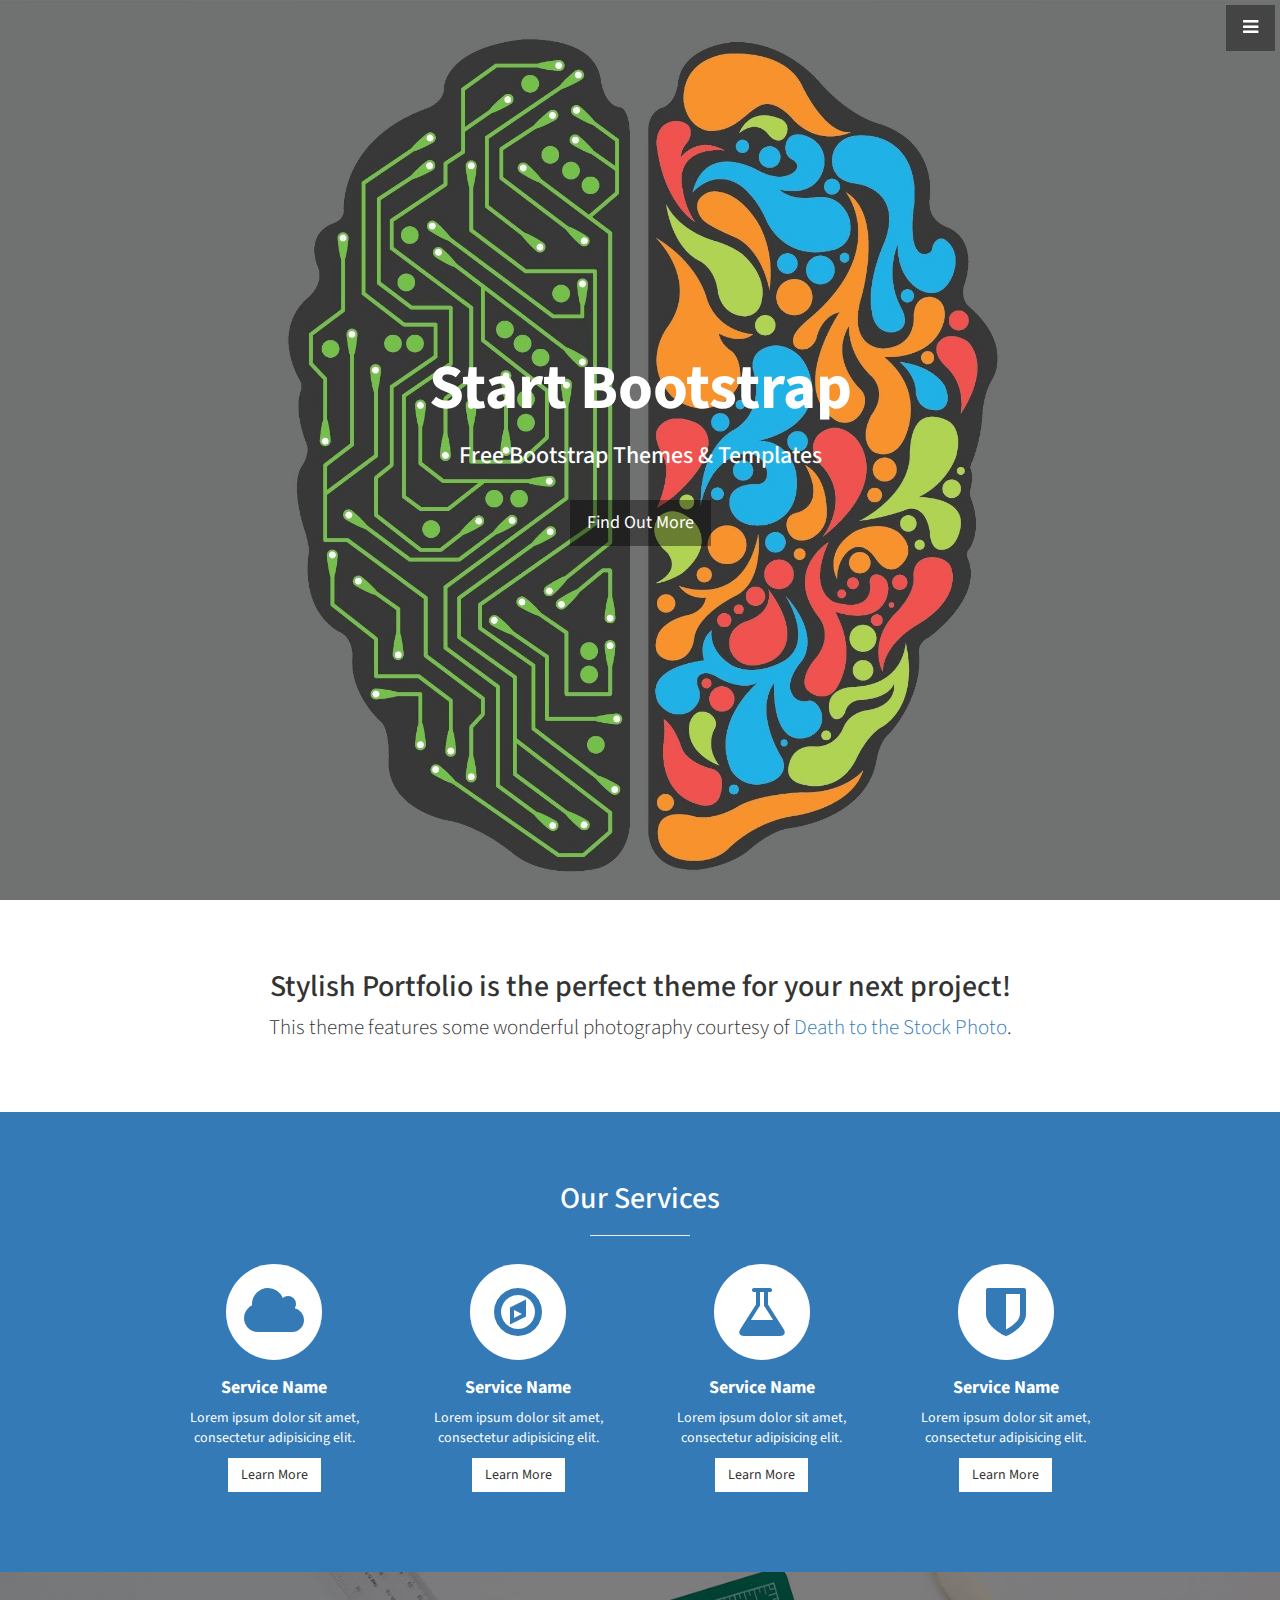
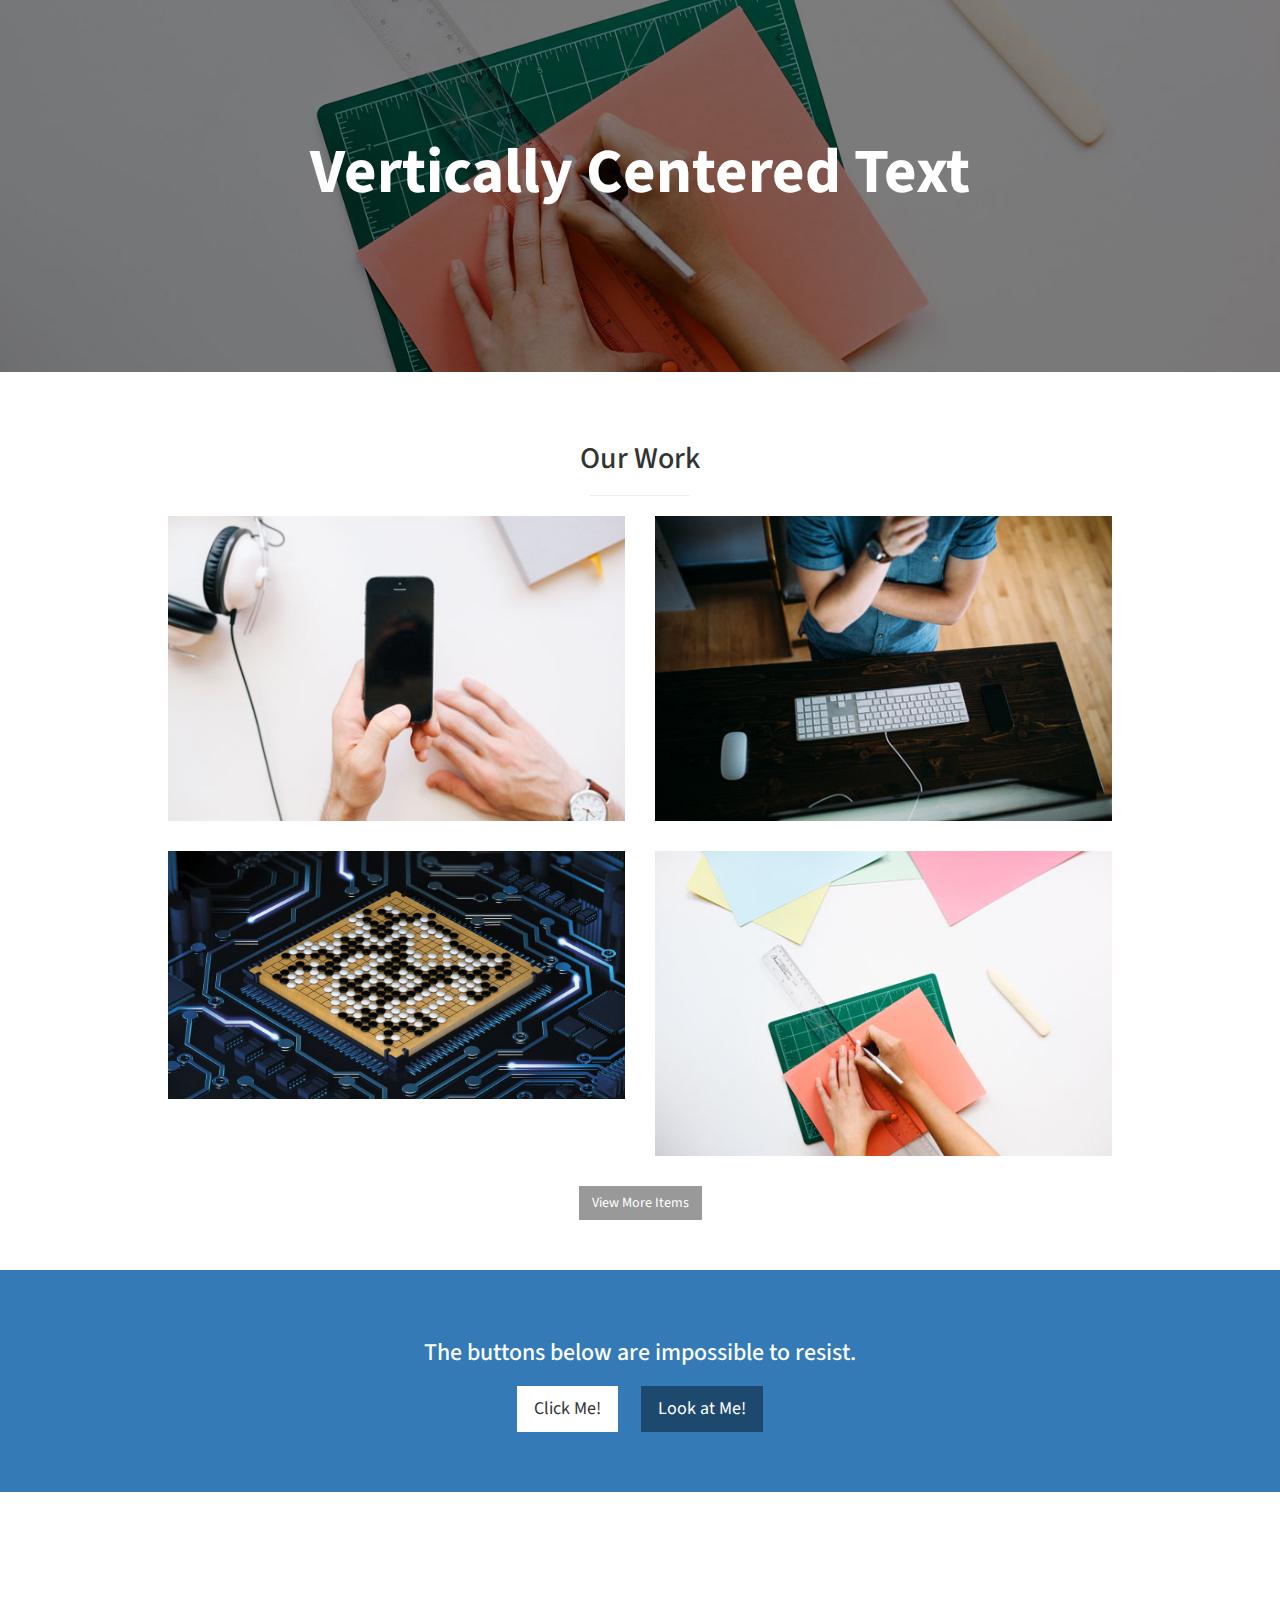
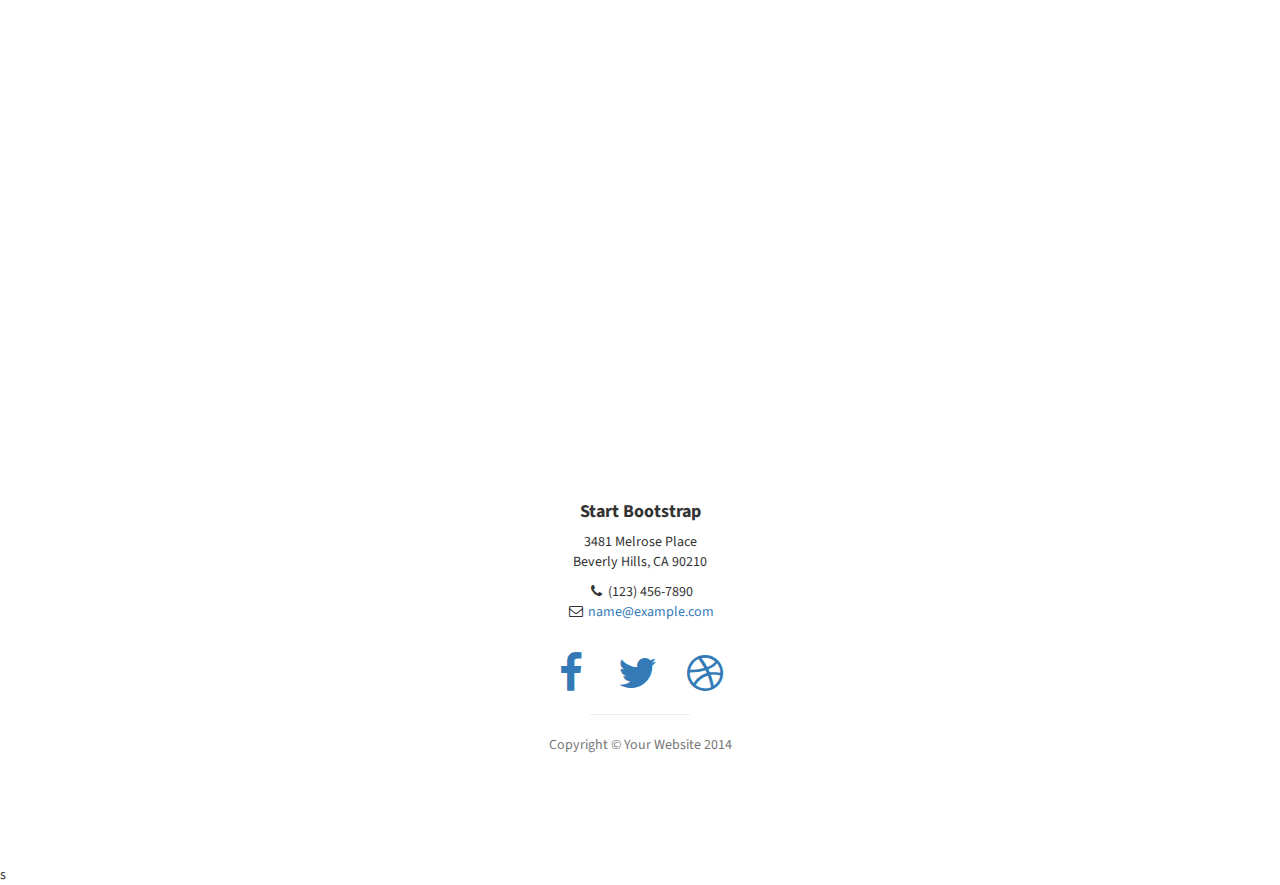
<file: index.html>
<!DOCTYPE html>
<html lang="ja">

<head>

    <meta charset="utf-8">
    <meta http-equiv="X-UA-Compatible" content="IE=edge">
    <meta name="viewport" content="width=device-width, initial-scale=1">
    <meta name="description" content="">
    <meta name="author" content="">

    <title>swdrsk page</title>

    <link rel="shortcut icon" href="img/spbob.ico" />
    <link rel="icon" type="image/vnd.microsoft.icon" href="img/spbob.ico">

    <!-- Bootstrap Core CSS -->
    <link href="css/bootstrap.min.css" rel="stylesheet">

    <!-- Custom CSS -->
    <link href="css/stylish-portfolio.css" rel="stylesheet">

    <!-- Custom Fonts -->
    <link href="font-awesome/css/font-awesome.min.css" rel="stylesheet" type="text/css">
    <link href="https://fonts.googleapis.com/css?family=Source+Sans+Pro:300,400,700,300italic,400italic,700italic" rel="stylesheet" type="text/css">

    <!-- HTML5 Shim and Respond.js IE8 support of HTML5 elements and media queries -->
    <!-- WARNING: Respond.js doesn't work if you view the page via file:// -->
    <!--[if lt IE 9]>
        <script src="https://oss.maxcdn.com/libs/html5shiv/3.7.0/html5shiv.js"></script>
        <script src="https://oss.maxcdn.com/libs/respond.js/1.4.2/respond.min.js"></script>
    <![endif]-->

</head>

<body>

    <!-- Navigation -->
    <a id="menu-toggle" href="#" class="btn btn-dark btn-lg toggle"><i class="fa fa-bars"></i></a>
    <nav id="sidebar-wrapper">
        <ul class="sidebar-nav">
            <a id="menu-close" href="#" class="btn btn-light btn-lg pull-right toggle"><i class="fa fa-times"></i></a>
            <li class="sidebar-brand">
                <a href="#top" onclick=$("#menu-close").click();>Start Bootstrap</a>
            </li>
            <li>
                <a href="#top" onclick=$("#menu-close").click();>Home</a>
            </li>
            <li>
                <a href="#about" onclick=$("#menu-close").click();>About</a>
            </li>
            <li>
                <a href="#services" onclick=$("#menu-close").click();>Services</a>
            </li>
            <li>
                <a href="#portfolio" onclick=$("#menu-close").click();>Portfolio</a>
            </li>
            <li>
                <a href="#contact" onclick=$("#menu-close").click();>Contact</a>
            </li>
        </ul>
    </nav>

    <!-- Header -->
    <header id="top" class="header">
        <div class="text-vertical-center">
            <h1>Start Bootstrap</h1>
            <h3>Free Bootstrap Themes &amp; Templates</h3>
            <br>
            <a href="#about" class="btn btn-dark btn-lg">Find Out More</a>
        </div>
    </header>

    <!-- About -->
    <section id="about" class="about">
        <div class="container">
            <div class="row">
                <div class="col-lg-12 text-center">
                    <h2>Stylish Portfolio is the perfect theme for your next project!</h2>
                    <p class="lead">This theme features some wonderful photography courtesy of <a target="_blank" href="http://join.deathtothestockphoto.com/">Death to the Stock Photo</a>.</p>
                </div>
            </div>
            <!-- /.row -->
        </div>
        <!-- /.container -->
    </section>

    <!-- Services -->
    <!-- The circle icons use Font Awesome's stacked icon classes. For more information, visit http://fontawesome.io/examples/ -->
    <section id="services" class="services bg-primary">
        <div class="container">
            <div class="row text-center">
                <div class="col-lg-10 col-lg-offset-1">
                    <h2>Our Services</h2>
                    <hr class="small">
                    <div class="row">
                        <div class="col-md-3 col-sm-6">
                            <div class="service-item">
                                <span class="fa-stack fa-4x">
                                <i class="fa fa-circle fa-stack-2x"></i>
                                <i class="fa fa-cloud fa-stack-1x text-primary"></i>
                            </span>
                                <h4>
                                    <strong>Service Name</strong>
                                </h4>
                                <p>Lorem ipsum dolor sit amet, consectetur adipisicing elit.</p>
                                <a href="#" class="btn btn-light">Learn More</a>
                            </div>
                        </div>
                        <div class="col-md-3 col-sm-6">
                            <div class="service-item">
                                <span class="fa-stack fa-4x">
                                <i class="fa fa-circle fa-stack-2x"></i>
                                <i class="fa fa-compass fa-stack-1x text-primary"></i>
                            </span>
                                <h4>
                                    <strong>Service Name</strong>
                                </h4>
                                <p>Lorem ipsum dolor sit amet, consectetur adipisicing elit.</p>
                                <a href="#" class="btn btn-light">Learn More</a>
                            </div>
                        </div>
                        <div class="col-md-3 col-sm-6">
                            <div class="service-item">
                                <span class="fa-stack fa-4x">
                                <i class="fa fa-circle fa-stack-2x"></i>
                                <i class="fa fa-flask fa-stack-1x text-primary"></i>
                            </span>
                                <h4>
                                    <strong>Service Name</strong>
                                </h4>
                                <p>Lorem ipsum dolor sit amet, consectetur adipisicing elit.</p>
                                <a href="#" class="btn btn-light">Learn More</a>
                            </div>
                        </div>
                        <div class="col-md-3 col-sm-6">
                            <div class="service-item">
                                <span class="fa-stack fa-4x">
                                <i class="fa fa-circle fa-stack-2x"></i>
                                <i class="fa fa-shield fa-stack-1x text-primary"></i>
                            </span>
                                <h4>
                                    <strong>Service Name</strong>
                                </h4>
                                <p>Lorem ipsum dolor sit amet, consectetur adipisicing elit.</p>
                                <a href="#" class="btn btn-light">Learn More</a>
                            </div>
                        </div>
                    </div>
                    <!-- /.row (nested) -->
                </div>
                <!-- /.col-lg-10 -->
            </div>
            <!-- /.row -->
        </div>
        <!-- /.container -->
    </section>

    <!-- Callout -->
    <aside class="callout">
        <div class="text-vertical-center">
            <h1>Vertically Centered Text</h1>
        </div>
    </aside>

    <!-- Portfolio -->
    <section id="portfolio" class="portfolio">
        <div class="container">
            <div class="row">
                <div class="col-lg-10 col-lg-offset-1 text-center">
                    <h2>Our Work</h2>
                    <hr class="small">
                    <div class="row">
                        <div class="col-md-6">
                            <div class="portfolio-item">
                                <a href="web_timer/">
                                    <img class="img-portfolio img-responsive" src="img/portfolio-1.jpg">
                                </a>
                            </div>
                        </div>
                        <div class="col-md-6">
                            <div class="portfolio-item">
                                <a href="typegames/">
                                    <img class="img-portfolio img-responsive" src="img/portfolio-2.jpg">
                                </a>
                            </div>
                        </div>
                        <div class="col-md-6">
                            <div class="portfolio-item">
                                <a href="sgfviewer/">
                                    <img class="img-portfolio img-responsive" src="img/sgfviewer.jpg">
                                </a>
                            </div>
                        </div>
                        <div class="col-md-6">
                            <div class="portfolio-item">
                                <a href="#">
                                    <img class="img-portfolio img-responsive" src="img/portfolio-4.jpg">
                                </a>
                            </div>
                        </div>
                    </div>
                    <!-- /.row (nested) -->
                    <a href="#" class="btn btn-dark">View More Items</a>
                </div>
                <!-- /.col-lg-10 -->
            </div>
            <!-- /.row -->
        </div>
        <!-- /.container -->
    </section>

    <!-- Call to Action -->
    <aside class="call-to-action bg-primary">
        <div class="container">
            <div class="row">
                <div class="col-lg-12 text-center">
                    <h3>The buttons below are impossible to resist.</h3>
                    <a href="#" class="btn btn-lg btn-light">Click Me!</a>
                    <a href="#" class="btn btn-lg btn-dark">Look at Me!</a>
                </div>
            </div>
        </div>
    </aside>

    <!-- Map -->
    <section id="contact" class="map">
        <iframe width="100%" height="100%" frameborder="0" scrolling="no" marginheight="0" marginwidth="0" src="https://maps.google.com/maps?f=q&amp;source=s_q&amp;hl=en&amp;geocode=&amp;q=Twitter,+Inc.,+Market+Street,+San+Francisco,+CA&amp;aq=0&amp;oq=twitter&amp;sll=28.659344,-81.187888&amp;sspn=0.128789,0.264187&amp;ie=UTF8&amp;hq=Twitter,+Inc.,+Market+Street,+San+Francisco,+CA&amp;t=m&amp;z=15&amp;iwloc=A&amp;output=embed"></iframe>
        <br />
        <small>
            <a href="https://maps.google.com/maps?f=q&amp;source=embed&amp;hl=en&amp;geocode=&amp;q=Twitter,+Inc.,+Market+Street,+San+Francisco,+CA&amp;aq=0&amp;oq=twitter&amp;sll=28.659344,-81.187888&amp;sspn=0.128789,0.264187&amp;ie=UTF8&amp;hq=Twitter,+Inc.,+Market+Street,+San+Francisco,+CA&amp;t=m&amp;z=15&amp;iwloc=A"></a>
        </small>
        </iframe>
    </section>

    <!-- Footer -->
    <footer>
        <div class="container">
            <div class="row">
                <div class="col-lg-10 col-lg-offset-1 text-center">
                    <h4><strong>Start Bootstrap</strong>
                    </h4>
                    <p>3481 Melrose Place
                        <br>Beverly Hills, CA 90210</p>
                    <ul class="list-unstyled">
                        <li><i class="fa fa-phone fa-fw"></i> (123) 456-7890</li>
                        <li><i class="fa fa-envelope-o fa-fw"></i> <a href="mailto:name@example.com">name@example.com</a>
                        </li>
                    </ul>
                    <br>
                    <ul class="list-inline">
                        <li>
                            <a href="#"><i class="fa fa-facebook fa-fw fa-3x"></i></a>
                        </li>
                        <li>
                            <a href="#"><i class="fa fa-twitter fa-fw fa-3x"></i></a>
                        </li>
                        <li>
                            <a href="#"><i class="fa fa-dribbble fa-fw fa-3x"></i></a>
                        </li>
                    </ul>
                    <hr class="small">
                    <p class="text-muted">Copyright &copy; Your Website 2014</p>
                </div>
            </div>
        </div>
        <a id="to-top" href="#top" class="btn btn-dark btn-lg"><i class="fa fa-chevron-up fa-fw fa-1x"></i></a>
    </footer>

    <!-- jQuery -->
    <script src="js/jquery.js"></script>

    <!-- Bootstrap Core JavaScript -->
    <script src="js/bootstrap.min.js"></script>
    <script src="js/original.js"></script>s

</body>
</html>
</file>
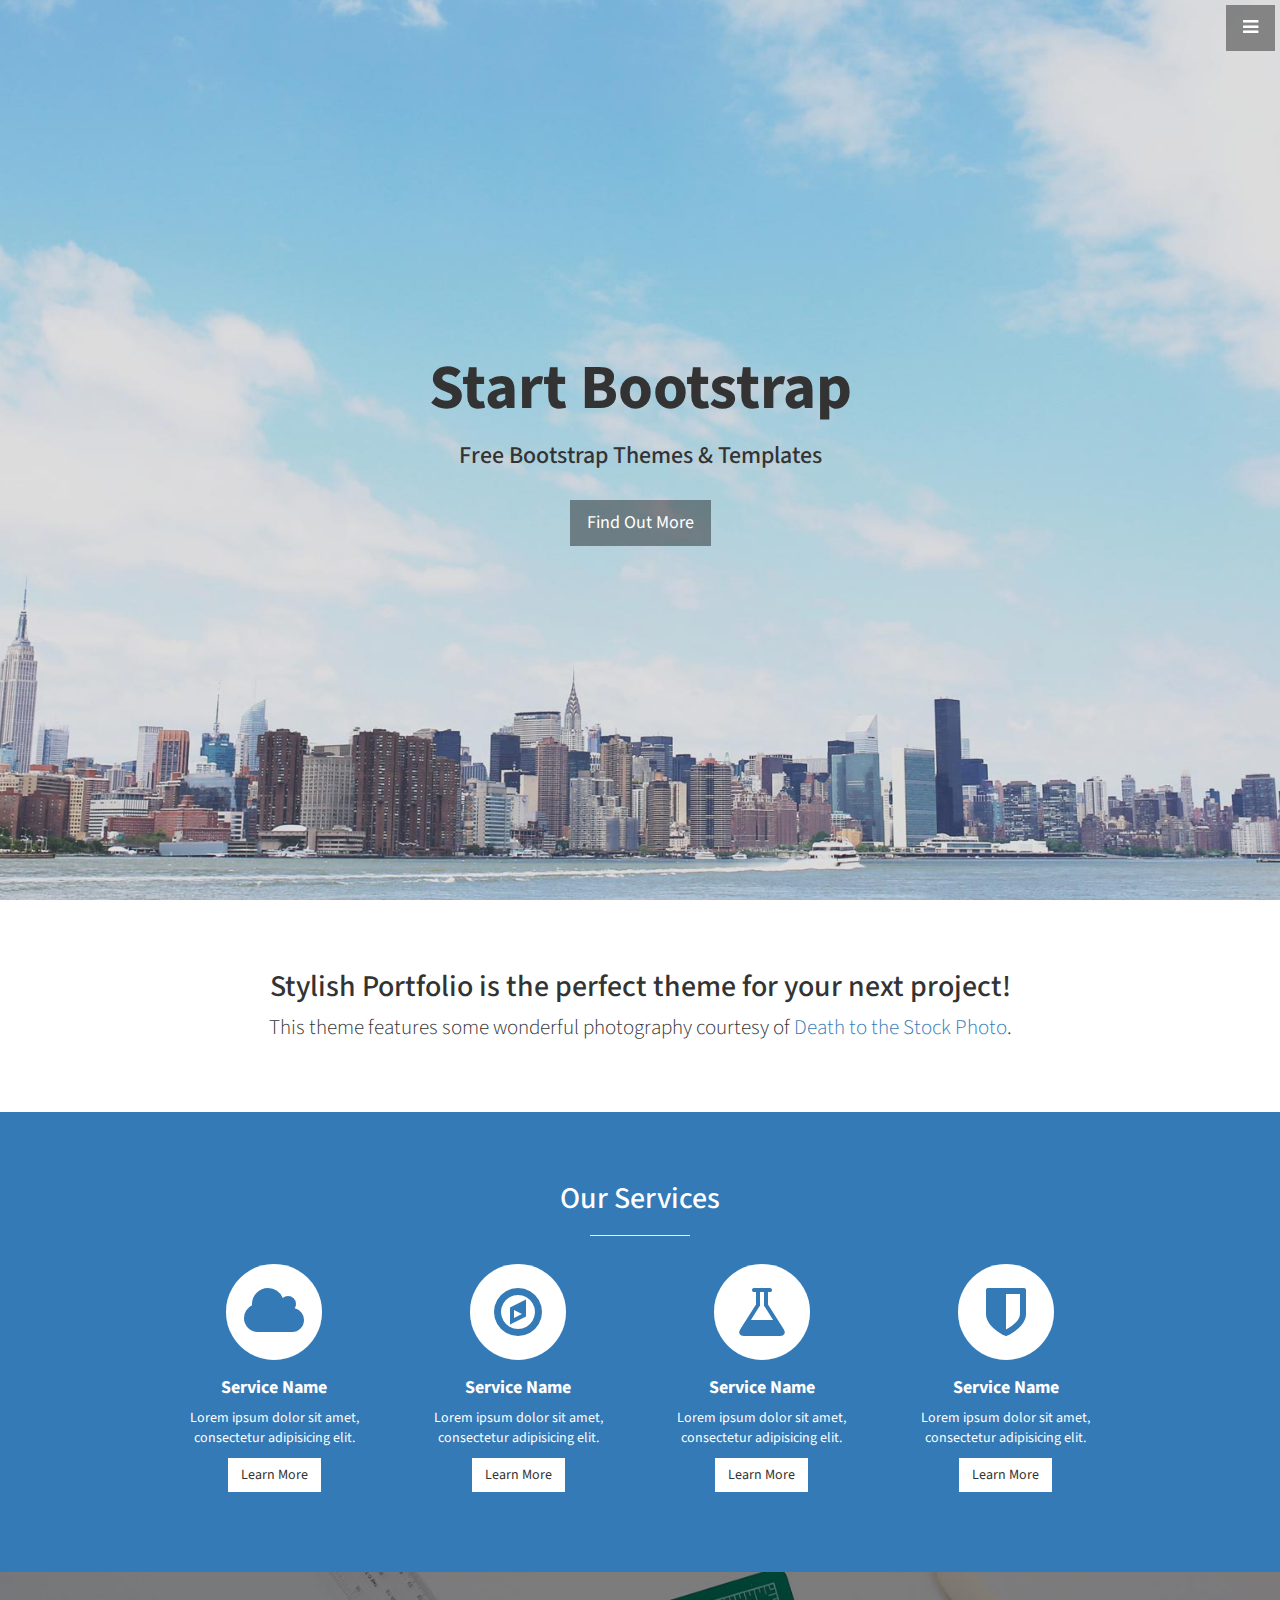
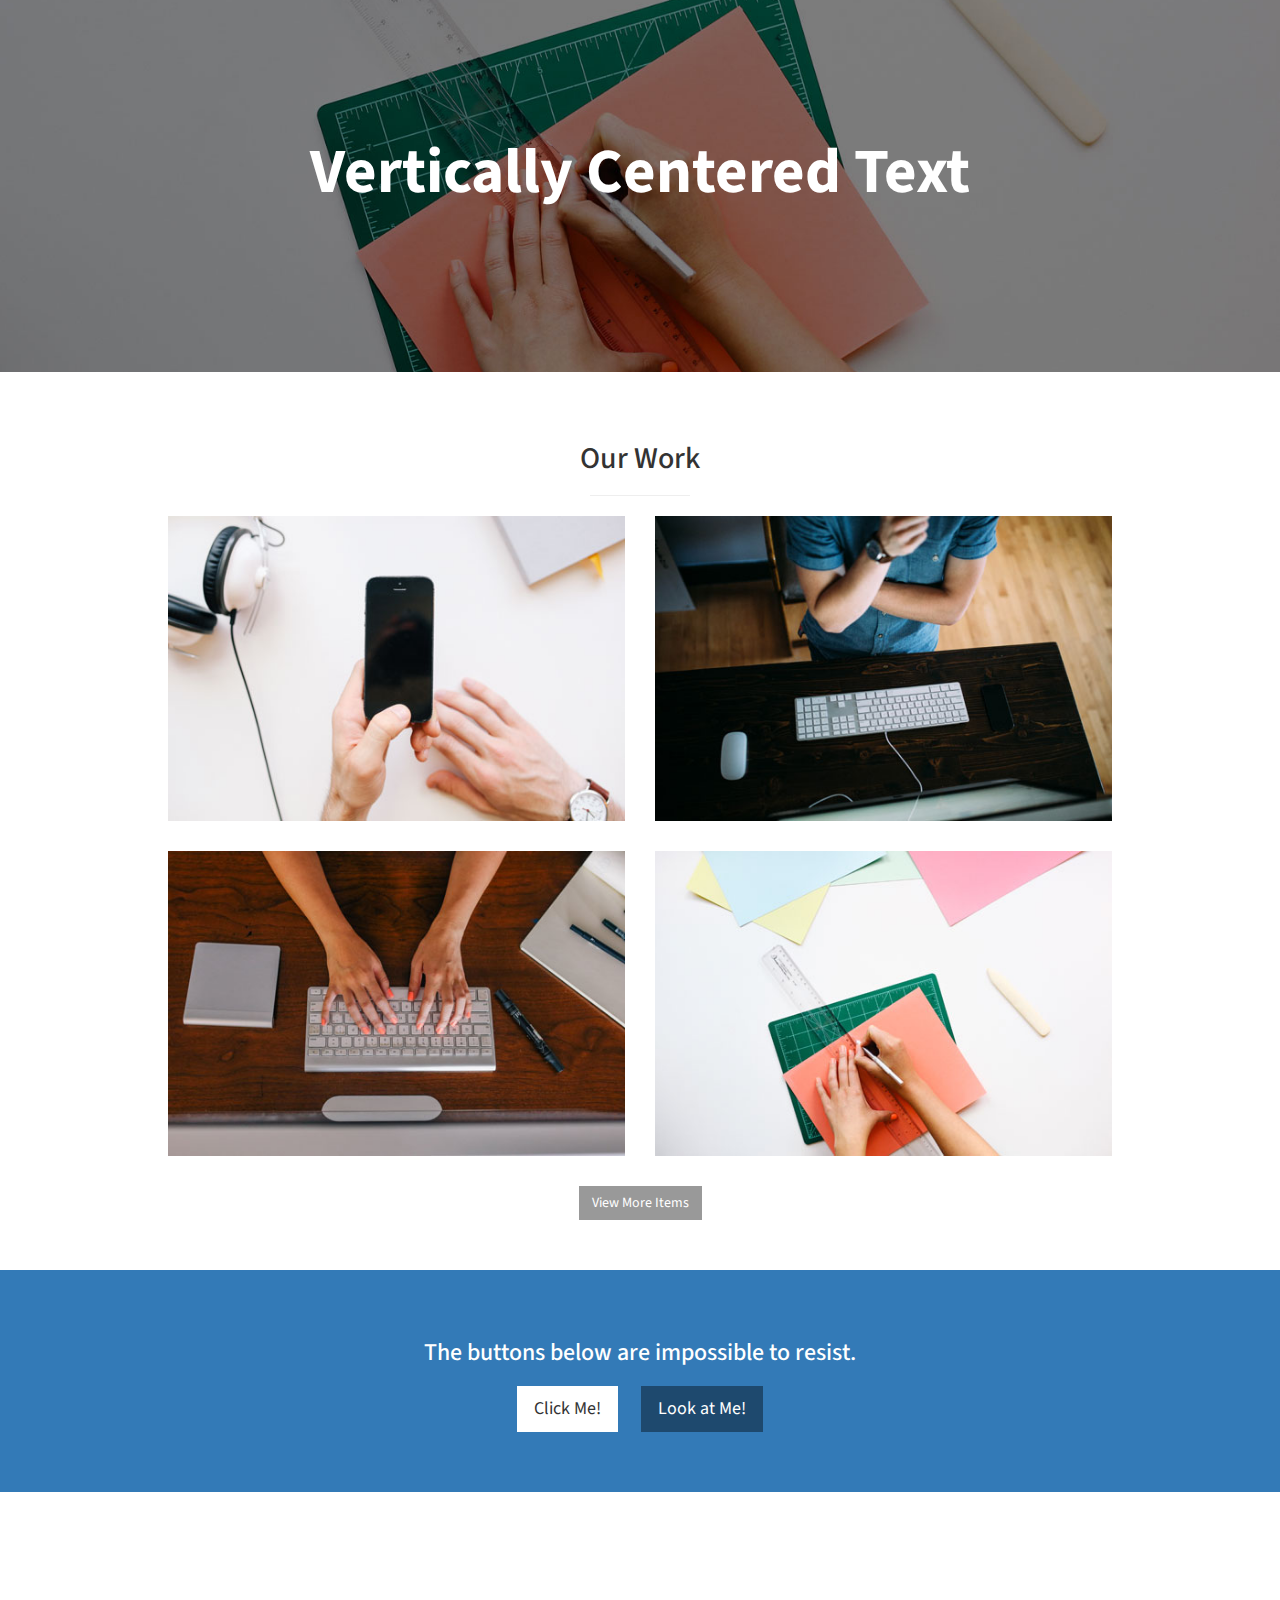
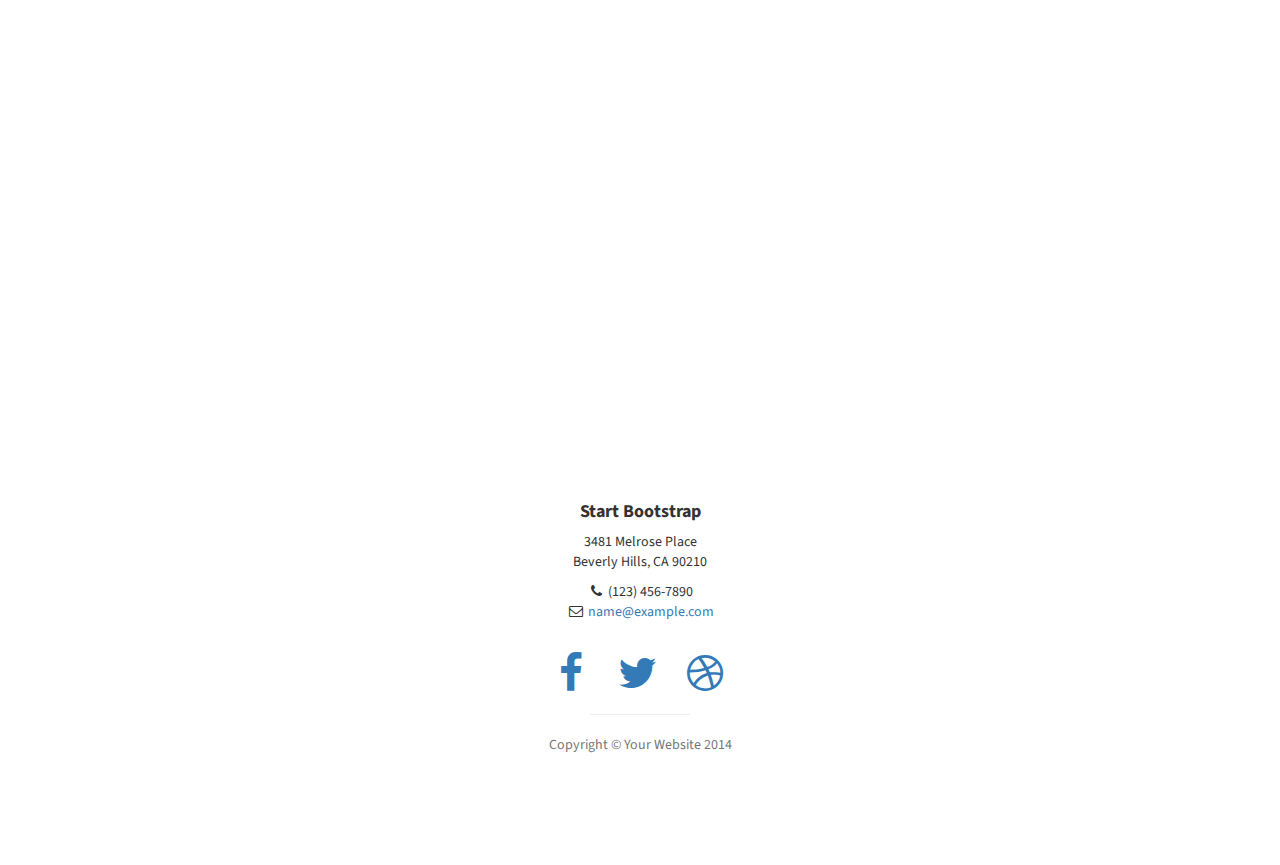
<file: docs/index.html>
<!DOCTYPE html>
<html lang="en">

<head>

    <meta charset="utf-8">
    <meta http-equiv="X-UA-Compatible" content="IE=edge">
    <meta name="viewport" content="width=device-width, initial-scale=1">
    <meta name="description" content="">
    <meta name="author" content="">

    <title>Stylish Portfolio - Start Bootstrap Theme</title>

    <!-- Bootstrap Core CSS -->
    <link href="css/bootstrap.min.css" rel="stylesheet">

    <!-- Custom CSS -->
    <link href="css/stylish-portfolio.css" rel="stylesheet">

    <!-- Custom Fonts -->
    <link href="font-awesome/css/font-awesome.min.css" rel="stylesheet" type="text/css">
    <link href="https://fonts.googleapis.com/css?family=Source+Sans+Pro:300,400,700,300italic,400italic,700italic" rel="stylesheet" type="text/css">

    <!-- HTML5 Shim and Respond.js IE8 support of HTML5 elements and media queries -->
    <!-- WARNING: Respond.js doesn't work if you view the page via file:// -->
    <!--[if lt IE 9]>
        <script src="https://oss.maxcdn.com/libs/html5shiv/3.7.0/html5shiv.js"></script>
        <script src="https://oss.maxcdn.com/libs/respond.js/1.4.2/respond.min.js"></script>
    <![endif]-->

</head>

<body>

    <!-- Navigation -->
    <a id="menu-toggle" href="#" class="btn btn-dark btn-lg toggle"><i class="fa fa-bars"></i></a>
    <nav id="sidebar-wrapper">
        <ul class="sidebar-nav">
            <a id="menu-close" href="#" class="btn btn-light btn-lg pull-right toggle"><i class="fa fa-times"></i></a>
            <li class="sidebar-brand">
                <a href="#top" onclick=$("#menu-close").click();>Start Bootstrap</a>
            </li>
            <li>
                <a href="#top" onclick=$("#menu-close").click();>Home</a>
            </li>
            <li>
                <a href="#about" onclick=$("#menu-close").click();>About</a>
            </li>
            <li>
                <a href="#services" onclick=$("#menu-close").click();>Services</a>
            </li>
            <li>
                <a href="#portfolio" onclick=$("#menu-close").click();>Portfolio</a>
            </li>
            <li>
                <a href="#contact" onclick=$("#menu-close").click();>Contact</a>
            </li>
        </ul>
    </nav>

    <!-- Header -->
    <header id="top" class="header">
        <div class="text-vertical-center">
            <h1>Start Bootstrap</h1>
            <h3>Free Bootstrap Themes &amp; Templates</h3>
            <br>
            <a href="#about" class="btn btn-dark btn-lg">Find Out More</a>
        </div>
    </header>

    <!-- About -->
    <section id="about" class="about">
        <div class="container">
            <div class="row">
                <div class="col-lg-12 text-center">
                    <h2>Stylish Portfolio is the perfect theme for your next project!</h2>
                    <p class="lead">This theme features some wonderful photography courtesy of <a target="_blank" href="http://join.deathtothestockphoto.com/">Death to the Stock Photo</a>.</p>
                </div>
            </div>
            <!-- /.row -->
        </div>
        <!-- /.container -->
    </section>

    <!-- Services -->
    <!-- The circle icons use Font Awesome's stacked icon classes. For more information, visit http://fontawesome.io/examples/ -->
    <section id="services" class="services bg-primary">
        <div class="container">
            <div class="row text-center">
                <div class="col-lg-10 col-lg-offset-1">
                    <h2>Our Services</h2>
                    <hr class="small">
                    <div class="row">
                        <div class="col-md-3 col-sm-6">
                            <div class="service-item">
                                <span class="fa-stack fa-4x">
                                <i class="fa fa-circle fa-stack-2x"></i>
                                <i class="fa fa-cloud fa-stack-1x text-primary"></i>
                            </span>
                                <h4>
                                    <strong>Service Name</strong>
                                </h4>
                                <p>Lorem ipsum dolor sit amet, consectetur adipisicing elit.</p>
                                <a href="#" class="btn btn-light">Learn More</a>
                            </div>
                        </div>
                        <div class="col-md-3 col-sm-6">
                            <div class="service-item">
                                <span class="fa-stack fa-4x">
                                <i class="fa fa-circle fa-stack-2x"></i>
                                <i class="fa fa-compass fa-stack-1x text-primary"></i>
                            </span>
                                <h4>
                                    <strong>Service Name</strong>
                                </h4>
                                <p>Lorem ipsum dolor sit amet, consectetur adipisicing elit.</p>
                                <a href="#" class="btn btn-light">Learn More</a>
                            </div>
                        </div>
                        <div class="col-md-3 col-sm-6">
                            <div class="service-item">
                                <span class="fa-stack fa-4x">
                                <i class="fa fa-circle fa-stack-2x"></i>
                                <i class="fa fa-flask fa-stack-1x text-primary"></i>
                            </span>
                                <h4>
                                    <strong>Service Name</strong>
                                </h4>
                                <p>Lorem ipsum dolor sit amet, consectetur adipisicing elit.</p>
                                <a href="#" class="btn btn-light">Learn More</a>
                            </div>
                        </div>
                        <div class="col-md-3 col-sm-6">
                            <div class="service-item">
                                <span class="fa-stack fa-4x">
                                <i class="fa fa-circle fa-stack-2x"></i>
                                <i class="fa fa-shield fa-stack-1x text-primary"></i>
                            </span>
                                <h4>
                                    <strong>Service Name</strong>
                                </h4>
                                <p>Lorem ipsum dolor sit amet, consectetur adipisicing elit.</p>
                                <a href="#" class="btn btn-light">Learn More</a>
                            </div>
                        </div>
                    </div>
                    <!-- /.row (nested) -->
                </div>
                <!-- /.col-lg-10 -->
            </div>
            <!-- /.row -->
        </div>
        <!-- /.container -->
    </section>

    <!-- Callout -->
    <aside class="callout">
        <div class="text-vertical-center">
            <h1>Vertically Centered Text</h1>
        </div>
    </aside>

    <!-- Portfolio -->
    <section id="portfolio" class="portfolio">
        <div class="container">
            <div class="row">
                <div class="col-lg-10 col-lg-offset-1 text-center">
                    <h2>Our Work</h2>
                    <hr class="small">
                    <div class="row">
                        <div class="col-md-6">
                            <div class="portfolio-item">
                                <a href="#">
                                    <img class="img-portfolio img-responsive" src="img/portfolio-1.jpg">
                                </a>
                            </div>
                        </div>
                        <div class="col-md-6">
                            <div class="portfolio-item">
                                <a href="#">
                                    <img class="img-portfolio img-responsive" src="img/portfolio-2.jpg">
                                </a>
                            </div>
                        </div>
                        <div class="col-md-6">
                            <div class="portfolio-item">
                                <a href="#">
                                    <img class="img-portfolio img-responsive" src="img/portfolio-3.jpg">
                                </a>
                            </div>
                        </div>
                        <div class="col-md-6">
                            <div class="portfolio-item">
                                <a href="#">
                                    <img class="img-portfolio img-responsive" src="img/portfolio-4.jpg">
                                </a>
                            </div>
                        </div>
                    </div>
                    <!-- /.row (nested) -->
                    <a href="#" class="btn btn-dark">View More Items</a>
                </div>
                <!-- /.col-lg-10 -->
            </div>
            <!-- /.row -->
        </div>
        <!-- /.container -->
    </section>

    <!-- Call to Action -->
    <aside class="call-to-action bg-primary">
        <div class="container">
            <div class="row">
                <div class="col-lg-12 text-center">
                    <h3>The buttons below are impossible to resist.</h3>
                    <a href="#" class="btn btn-lg btn-light">Click Me!</a>
                    <a href="#" class="btn btn-lg btn-dark">Look at Me!</a>
                </div>
            </div>
        </div>
    </aside>

    <!-- Map -->
    <section id="contact" class="map">
        <iframe width="100%" height="100%" frameborder="0" scrolling="no" marginheight="0" marginwidth="0" src="https://maps.google.com/maps?f=q&amp;source=s_q&amp;hl=en&amp;geocode=&amp;q=Twitter,+Inc.,+Market+Street,+San+Francisco,+CA&amp;aq=0&amp;oq=twitter&amp;sll=28.659344,-81.187888&amp;sspn=0.128789,0.264187&amp;ie=UTF8&amp;hq=Twitter,+Inc.,+Market+Street,+San+Francisco,+CA&amp;t=m&amp;z=15&amp;iwloc=A&amp;output=embed"></iframe>
        <br />
        <small>
            <a href="https://maps.google.com/maps?f=q&amp;source=embed&amp;hl=en&amp;geocode=&amp;q=Twitter,+Inc.,+Market+Street,+San+Francisco,+CA&amp;aq=0&amp;oq=twitter&amp;sll=28.659344,-81.187888&amp;sspn=0.128789,0.264187&amp;ie=UTF8&amp;hq=Twitter,+Inc.,+Market+Street,+San+Francisco,+CA&amp;t=m&amp;z=15&amp;iwloc=A"></a>
        </small>
        </iframe>
    </section>

    <!-- Footer -->
    <footer>
        <div class="container">
            <div class="row">
                <div class="col-lg-10 col-lg-offset-1 text-center">
                    <h4><strong>Start Bootstrap</strong>
                    </h4>
                    <p>3481 Melrose Place
                        <br>Beverly Hills, CA 90210</p>
                    <ul class="list-unstyled">
                        <li><i class="fa fa-phone fa-fw"></i> (123) 456-7890</li>
                        <li><i class="fa fa-envelope-o fa-fw"></i> <a href="mailto:name@example.com">name@example.com</a>
                        </li>
                    </ul>
                    <br>
                    <ul class="list-inline">
                        <li>
                            <a href="#"><i class="fa fa-facebook fa-fw fa-3x"></i></a>
                        </li>
                        <li>
                            <a href="#"><i class="fa fa-twitter fa-fw fa-3x"></i></a>
                        </li>
                        <li>
                            <a href="#"><i class="fa fa-dribbble fa-fw fa-3x"></i></a>
                        </li>
                    </ul>
                    <hr class="small">
                    <p class="text-muted">Copyright &copy; Your Website 2014</p>
                </div>
            </div>
        </div>
        <a id="to-top" href="#top" class="btn btn-dark btn-lg"><i class="fa fa-chevron-up fa-fw fa-1x"></i></a>
    </footer>

    <!-- jQuery -->
    <script src="js/jquery.js"></script>

    <!-- Bootstrap Core JavaScript -->
    <script src="js/bootstrap.min.js"></script>

    <!-- Custom Theme JavaScript -->
    <script>
    // Closes the sidebar menu
    $("#menu-close").click(function(e) {
        e.preventDefault();
        $("#sidebar-wrapper").toggleClass("active");
    });
    // Opens the sidebar menu
    $("#menu-toggle").click(function(e) {
        e.preventDefault();
        $("#sidebar-wrapper").toggleClass("active");
    });
    // Scrolls to the selected menu item on the page
    $(function() {
        $('a[href*=#]:not([href=#],[data-toggle],[data-target],[data-slide])').click(function() {
            if (location.pathname.replace(/^\//, '') == this.pathname.replace(/^\//, '') || location.hostname == this.hostname) {
                var target = $(this.hash);
                target = target.length ? target : $('[name=' + this.hash.slice(1) + ']');
                if (target.length) {
                    $('html,body').animate({
                        scrollTop: target.offset().top
                    }, 1000);
                    return false;
                }
            }
        });
    });
    //#to-top button appears after scrolling
    var fixed = false;
    $(document).scroll(function() {
        if ($(this).scrollTop() > 250) {
            if (!fixed) {
                fixed = true;
                // $('#to-top').css({position:'fixed', display:'block'});
                $('#to-top').show("slow", function() {
                    $('#to-top').css({
                        position: 'fixed',
                        display: 'block'
                    });
                });
            }
        } else {
            if (fixed) {
                fixed = false;
                $('#to-top').hide("slow", function() {
                    $('#to-top').css({
                        display: 'none'
                    });
                });
            }
        }
    });
    // Disable Google Maps scrolling
    // See http://stackoverflow.com/a/25904582/1607849
    // Disable scroll zooming and bind back the click event
    var onMapMouseleaveHandler = function(event) {
        var that = $(this);
        that.on('click', onMapClickHandler);
        that.off('mouseleave', onMapMouseleaveHandler);
        that.find('iframe').css("pointer-events", "none");
    }
    var onMapClickHandler = function(event) {
            var that = $(this);
            // Disable the click handler until the user leaves the map area
            that.off('click', onMapClickHandler);
            // Enable scrolling zoom
            that.find('iframe').css("pointer-events", "auto");
            // Handle the mouse leave event
            that.on('mouseleave', onMapMouseleaveHandler);
        }
        // Enable map zooming with mouse scroll when the user clicks the map
    $('.map').on('click', onMapClickHandler);
    </script>

</body>

</html>
</file>
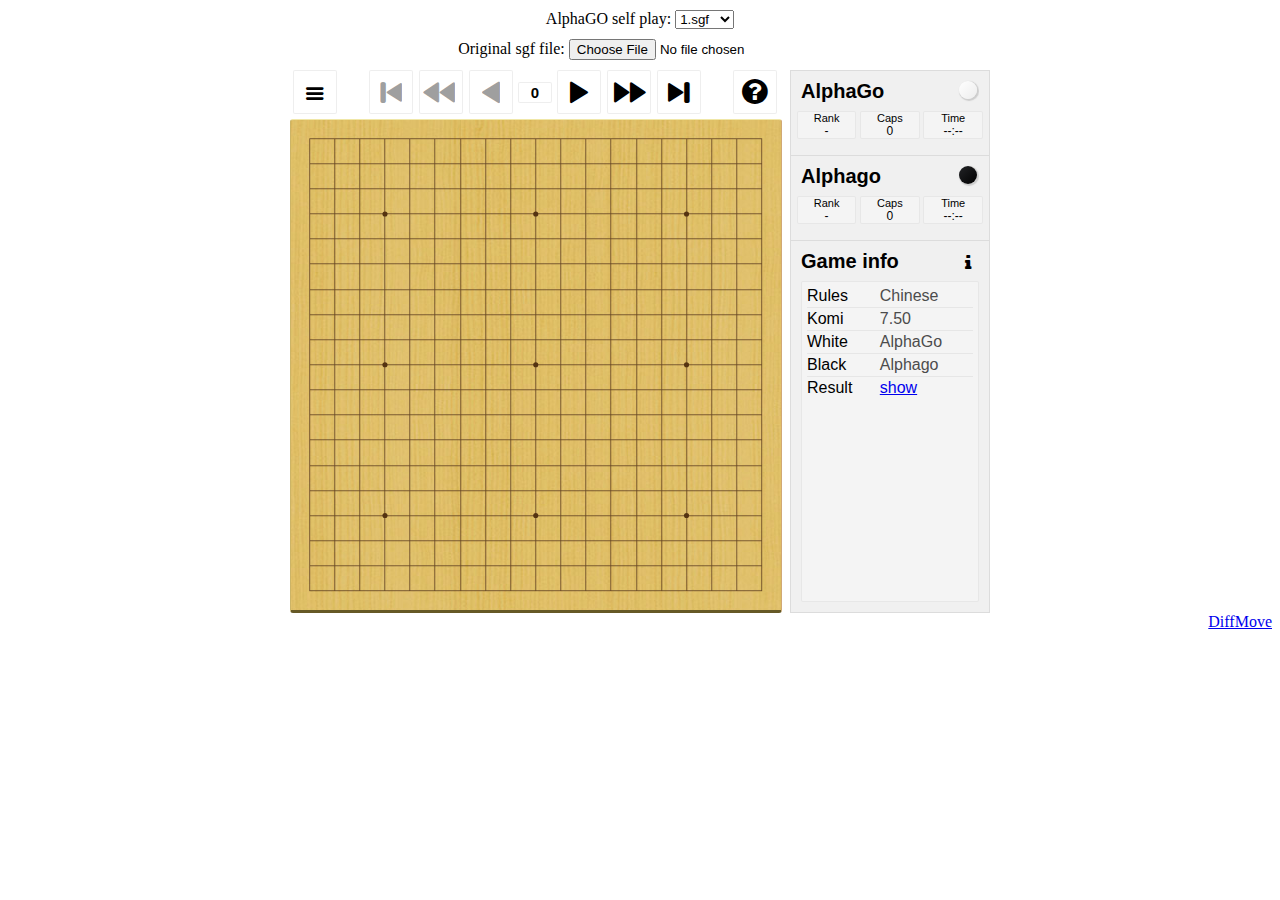
<file: sgfviewer/index.html>
<!DOCTYPE HTML>
<html>
  <head>
    <title>SGF Viewer</title>
    <script type="text/javascript" src="js/jquery-3.2.1.min.js"></script>
    <script type="text/javascript" src="wgo/wgo.min.js"></script>
    <script type="text/javascript" src="wgo/wgo.player.min.js"></script>
    <link type="text/css" href="wgo/wgo.player.css" rel="stylesheet" />
    <link type="text/css" href="css/sgfviewer.css" rel="stylesheet" />
  </head>
  <body>
    <!-- Activating a player using javascript -->
    <div class="selectfield">
      <div class="selectbutton">
        AlphaGO self play:
        <select name="setSelectNumber" id="alphago" onchange="loadAlphaGO"></select>
      </div>
      <div class="selectbutton">
        Original sgf file:
        <input type="file" id="files" name="files[]"/>
        <output id="list"></output>
      </div>
      <!-- URLからロードする機能。バグあり。未完成。
      <div class="selectbutton">
        sgf file from URL:
        <input type="text" name="urlsgf" id="urlsgf">
        <button id="urlbtn">Load</button>
      </div>
      -->
      <div class="selectbutton">
        <div id="loadedfile"></div>
      </div>
    </div>
    <div id="player" style="width: 700px"></div>
    <div style="text-align:right">
      <a href="./diffmove.html">DiffMove</a>
    </div>
    <script type="text/javascript">
      var elem = document.getElementById("player");
      var dispfilename = document.getElementById("loadedfile");
      var player = new WGo.BasicPlayer(elem, {
          sgfFile: "AlphaGO_SelfPlay/1.sgf",
          enableWheel: true
      });

      $(function () {
        var selectElement = document.getElementById("alphago");
        for(var i = 1; i <= 50; i ++){
          var filename = i + ".sgf";
          var option = document.createElement("option");
          option.value = filename;
          option.innerText = filename;
          selectElement.appendChild(option);
          }
        selectElement.onchange = function(){
          var selectedItem = this.options[ this.selectedIndex ];
          var player = new WGo.BasicPlayer(elem, {
            sgfFile: "AlphaGO_SelfPlay/" + selectedItem.value
          });
        }
      });

      function loadLocalSgf(e) {
        var fileData = e.target.files[0];
        if(!fileData.name.match('.sgf$')) {
            alert('select sgf file');
            return;
        }
        var reader = new FileReader();
        reader.onload = function() {
            var cols = reader.result.split('\n');
            var player = new WGo.BasicPlayer(elem, {
              sgf: cols.join('')
            });
        }
        reader.readAsText(fileData);
      }
      document.getElementById('files').addEventListener('change', loadLocalSgf, false);

      $(function () {
        $('#urlbtn').click(function() {
          var fileData = $('#urlsgf').val();
          if(!fileData.match('.sgf$')) {
              alert('select sgf file');
              return;
          }
          console.log(fileData);
          $.ajax({ url: fileData, success: function(data) { alert(data); } });
          })
      });

    </script>
  </body>
</html>
</file>
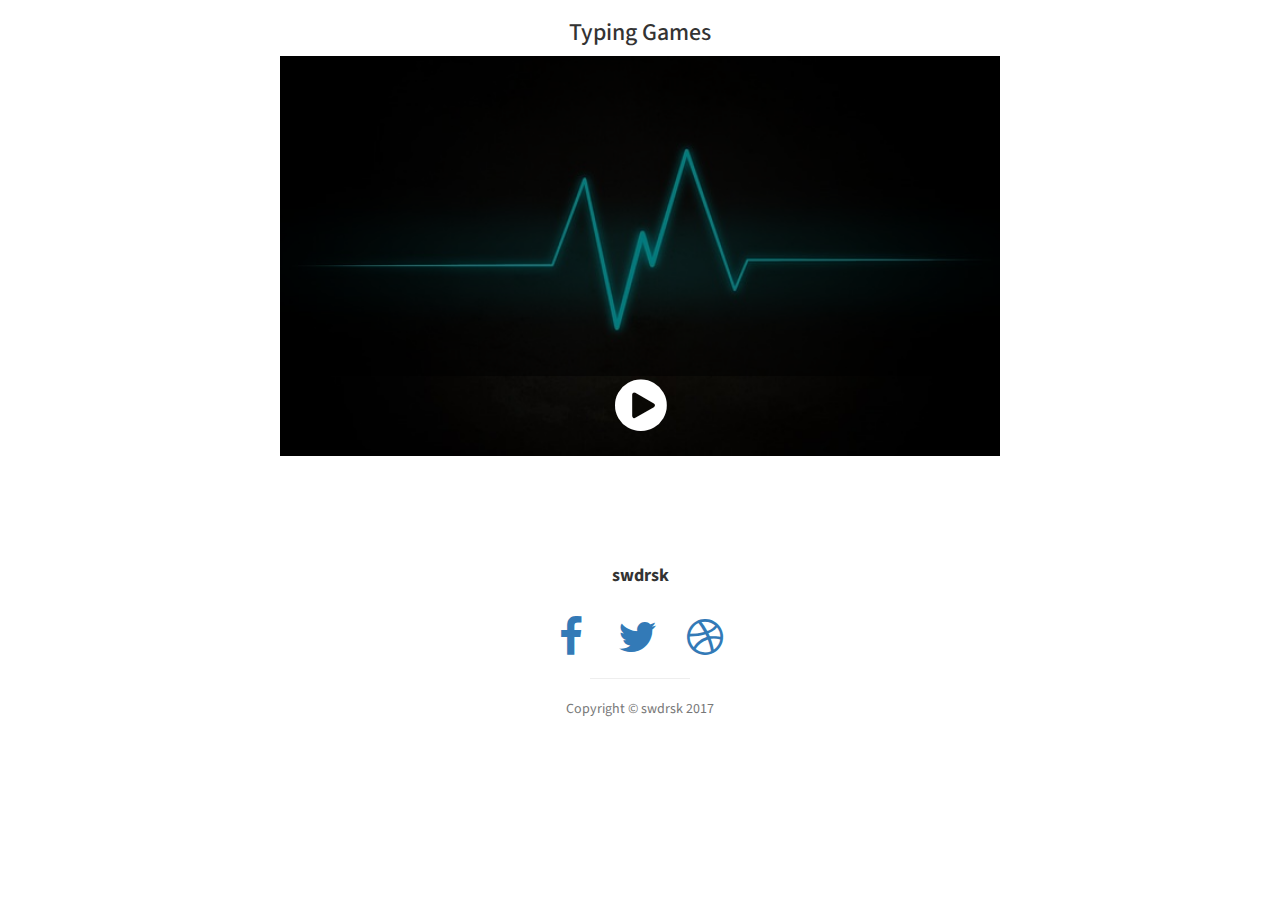
<file: typegames/index.html>
<!DOCTYPE html>
<html lang="ja">

<head>

    <meta charset="utf-8">
    <meta http-equiv="X-UA-Compatible" content="IE=edge">
    <meta name="viewport" content="width=device-width, initial-scale=1">
    <meta name="description" content="">
    <meta name="author" content="">

    <title>Typing Game</title>

    <link rel="shortcut icon" href="../img/spbob.ico" />
    <link rel="icon" type="image/vnd.microsoft.icon" href="../img/spbob.ico">

    <!-- Bootstrap Core CSS -->
    <link href="../css/bootstrap.min.css" rel="stylesheet">

    <!-- Custom CSS -->
    <link href="../css/stylish-portfolio.css" rel="stylesheet">

    <!-- Custom Fonts -->
    <link href="../font-awesome/css/font-awesome.min.css" rel="stylesheet" type="text/css">
    <link href="https://fonts.googleapis.com/css?family=Source+Sans+Pro:300,400,700,300italic,400italic,700italic" rel="stylesheet" type="text/css">

    <!-- HTML5 Shim and Respond.js IE8 support of HTML5 elements and media queries -->
    <!-- WARNING: Respond.js doesn't work if you view the page via file:// -->
    <!--[if lt IE 9]>
        <script src="https://oss.maxcdn.com/libs/html5shiv/3.7.0/html5shiv.js"></script>
        <script src="https://oss.maxcdn.com/libs/respond.js/1.4.2/respond.min.js"></script>
    <![endif]-->

    <!-- jQuery -->
    <script src="../js/jquery.js"></script>

    <!-- Bootstrap Core JavaScript -->
    <script src="../js/bootstrap.min.js"></script>
    <script src="../js/original.js"></script>

    <script src="js/typegames.js"></script>
    <link href="css/typegames.css" rel="stylesheet">

</head>

<body>

    <!-- Header -->
    <header id="top" class="header_min">
        <div class="text-center">
          <h3>
            Typing Games
          </h3>
        </div>
    </header>

    <!-- Services -->
    <div class="apps">
      <div class="gamescreen">
          <div class="waku">
            <span id="mondai_finish"></span><span id="mondai_left"></span>
            <p id="gamemessage"></p>
          </div>
        </div>
      <a onclick="gameSet()"><i class="fa fa-play-circle fa-gamebutton"></i></a>
    </div>

    <!-- Footer -->
    <footer>
        <div class="container">
            <div class="row">
                <div class="col-lg-10 col-lg-offset-1 text-center">
                    <h4><strong>swdrsk</strong>
                    </h4>
                    <br>
                    <ul class="list-inline">
                        <li>
                            <a href="#"><i class="fa fa-facebook fa-fw fa-3x"></i></a>
                        </li>
                        <li>
                            <a href="#"><i class="fa fa-twitter fa-fw fa-3x"></i></a>
                        </li>
                        <li>
                            <a href="#"><i class="fa fa-dribbble fa-fw fa-3x"></i></a>
                        </li>
                    </ul>
                    <hr class="small">
                    <p class="text-muted">Copyright &copy; swdrsk 2017</p>
                </div>
            </div>
        </div>
        <a id="to-top" href="#top" class="btn btn-dark btn-lg"><i class="fa fa-chevron-up fa-fw fa-1x"></i></a>
    </footer>

</body>
</html>
</file>
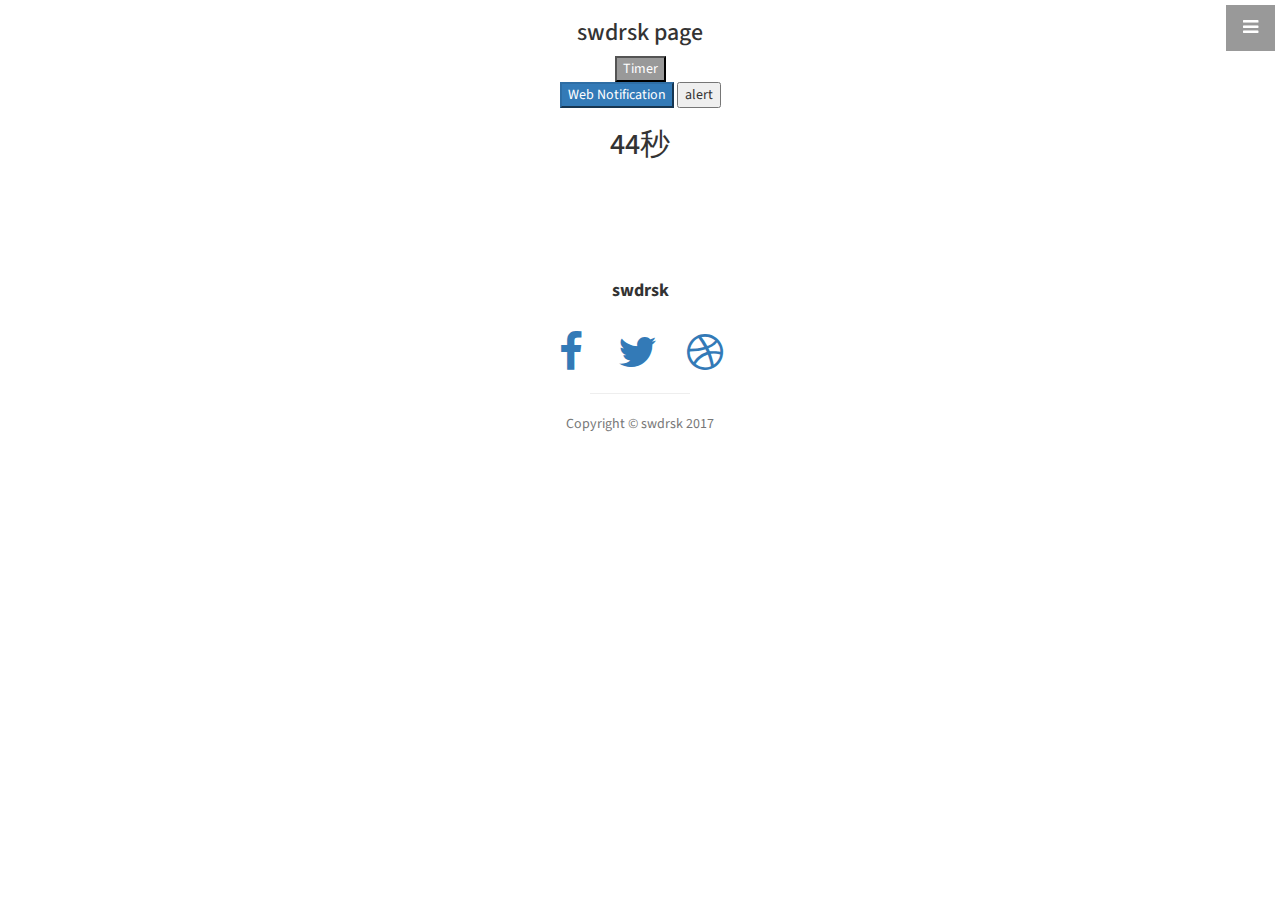
<file: template.html>
<!DOCTYPE html>
<html lang="ja">

<head>

    <meta charset="utf-8">
    <meta http-equiv="X-UA-Compatible" content="IE=edge">
    <meta name="viewport" content="width=device-width, initial-scale=1">
    <meta name="description" content="">
    <meta name="author" content="">

    <title>swdrsk page</title>

    <!-- Bootstrap Core CSS -->
    <link href="css/bootstrap.min.css" rel="stylesheet">

    <!-- Custom CSS -->
    <link href="css/stylish-portfolio.css" rel="stylesheet">

    <!-- Custom Fonts -->
    <link href="font-awesome/css/font-awesome.min.css" rel="stylesheet" type="text/css">
    <link href="https://fonts.googleapis.com/css?family=Source+Sans+Pro:300,400,700,300italic,400italic,700italic" rel="stylesheet" type="text/css">

    <!-- HTML5 Shim and Respond.js IE8 support of HTML5 elements and media queries -->
    <!-- WARNING: Respond.js doesn't work if you view the page via file:// -->
    <!--[if lt IE 9]>
        <script src="https://oss.maxcdn.com/libs/html5shiv/3.7.0/html5shiv.js"></script>
        <script src="https://oss.maxcdn.com/libs/respond.js/1.4.2/respond.min.js"></script>
    <![endif]-->

    <!-- jQuery -->
    <script src="js/jquery.js"></script>

    <!-- Bootstrap Core JavaScript -->
    <script src="js/bootstrap.min.js"></script>
    <script src="js/original.js"></script>

    <script src="js/notify_timer.js"></script>


</head>

<body>

    <!-- Navigation -->
    <a id="menu-toggle" href="#" class="btn btn-dark btn-lg toggle"><i class="fa fa-bars"></i></a>
    <nav id="sidebar-wrapper">
        <ul class="sidebar-nav">
            <a id="menu-close" href="#" class="btn btn-light btn-lg pull-right toggle"><i class="fa fa-times"></i></a>
            <li class="sidebar-brand">
                <a href="#top" onclick=$("#menu-close").click();>Start Bootstrap</a>
            </li>
            <li>
                <a href="index.html#top" onclick=$("#menu-close").click();>Home</a>
            </li>
            <li>
                <a href="index.html#about" onclick=$("#menu-close").click();>About</a>
            </li>
            <li>
                <a href="index.html#services" onclick=$("#menu-close").click();>Services</a>
            </li>
            <li>
                <a href="index.html#portfolio" onclick=$("#menu-close").click();>Portfolio</a>
            </li>
            <li>
                <a href="index.html#contact" onclick=$("#menu-close").click();>Contact</a>
            </li>
        </ul>
    </nav>

    <!-- Header -->
    <header id="top" class="header_min">
        <div class="text-center">
          <h3>
            swdrsk page
          </h3>
        </div>
    </header>

    <!-- Services -->
    <form class="text-center">
      <input type="button" class="btn-dark" value="Timer" onclick="setTimeout('message()',3000)">
    </form>
    <div class="text-center">
      <button class="btn-primary"> Web Notification </button>
      <button id="alert-test">alert</button>
    </div>
    <h2 class="text-center">
      <div id="timer"></div>
    </h2>
    <script type="text/javascript">
      $("#alert-test").click(function() {
        alerttimer();
      });
      function alerttimer() {
        alert("Hello World")
        setTimeout("alerttimer()",3000);
      }
    </script>
    <!--
    <script>
    Notification.requestPermission()
    function message(){
      if(Notification.permission === "granted"){
        alert("notification granted");
      }
      else{
        alert("notification not granted");
      }
    }
      // var notify = new Notification("Hello World!")
    </script>
    -->

    <!-- Footer -->
    <footer>
        <div class="container">
            <div class="row">
                <div class="col-lg-10 col-lg-offset-1 text-center">
                    <h4><strong>swdrsk</strong>
                    </h4>
                    <br>
                    <ul class="list-inline">
                        <li>
                            <a href="#"><i class="fa fa-facebook fa-fw fa-3x"></i></a>
                        </li>
                        <li>
                            <a href="#"><i class="fa fa-twitter fa-fw fa-3x"></i></a>
                        </li>
                        <li>
                            <a href="#"><i class="fa fa-dribbble fa-fw fa-3x"></i></a>
                        </li>
                    </ul>
                    <hr class="small">
                    <p class="text-muted">Copyright &copy; swdrsk 2017</p>
                </div>
            </div>
        </div>
        <a id="to-top" href="#top" class="btn btn-dark btn-lg"><i class="fa fa-chevron-up fa-fw fa-1x"></i></a>
    </footer>

</body>
</html>
</file>
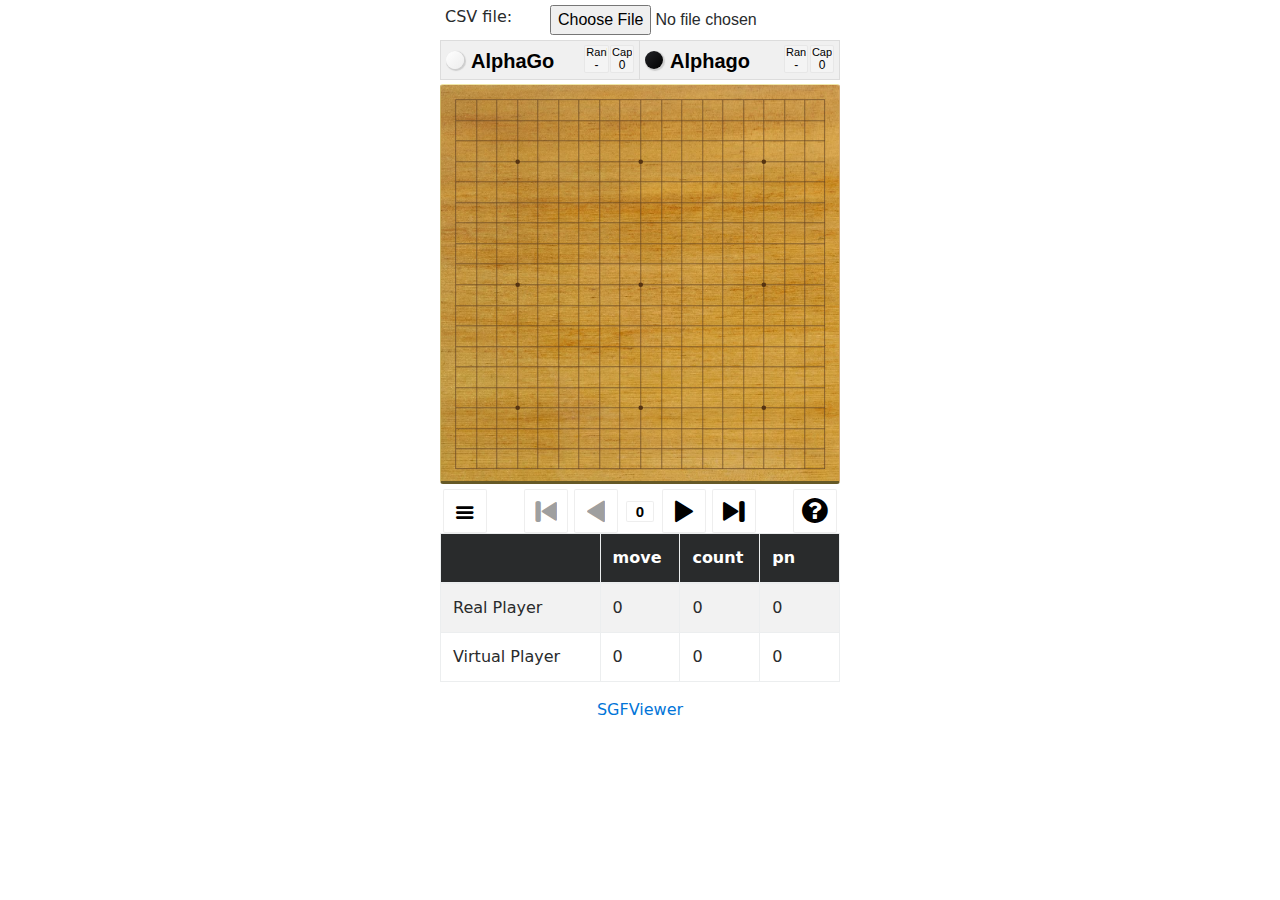
<file: sgfviewer/diffmove.html>
<!DOCTYPE HTML>
<html>
  <head>
    <title>DiffMove Viewer</title>
    <script type="text/javascript" src="js/jquery-3.2.1.min.js"></script>
    <script type="text/javascript" src="js/tether.min.js"></script>
    <link type="text/css" href="css/tether.min.css" rel="stylesheet" />
    <script type="text/javascript" src="js/d3.min.js"></script>
    <script type="text/javascript" src="js/bootstrap.min.js"></script>
    <link type="text/css" href="css/bootstrap.min.css" rel="stylesheet" />
    <script type="text/javascript" src="wgo/wgo.js"></script>
    <script type="text/javascript" src="wgo/wgo.player.min.js"></script>
    <link type="text/css" href="wgo/wgo.player.css" rel="stylesheet" />
    <script type="text/javascript" src="js/diffmove.js"></script>
    <link type="text/css" href="css/sgfviewer.css" rel="stylesheet" />
  </head>
  <body>
      <div class="container" style="width:400px;padding:5px;">
        <div class="row">
        <div class="col-3">
          CSV file:
        </div>
        <div class="col-6">
          <input type="file" id="files" name="files[]"/>
        </div>
        </div>
      </div>
      <div id="player" style="width:400px"></div>
      <div class="infotable">
        <table class="table table-bordered table-striped mx-auto" id="csvlist" style="width:400px">
        </table>
      </div>
      <div class="text-center">
        <a href="./index.html">SGFViewer</a>
      </div>
  </body>
</html>
</file>
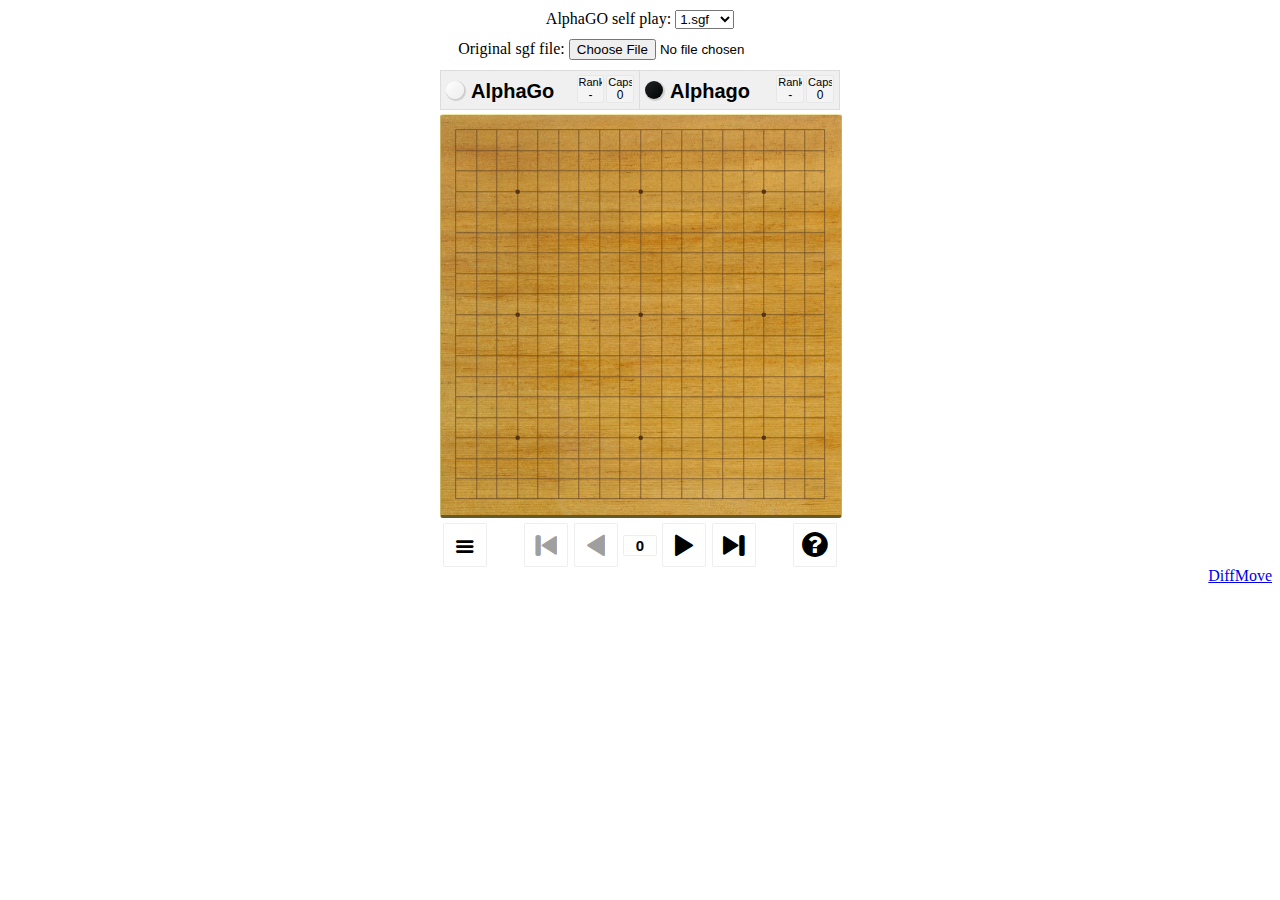
<file: sgfviewer/test.html>
<!DOCTYPE HTML>
<html>
  <head>
    <title>SGF Viewer</title>
    <script type="text/javascript" src="js/jquery-3.2.1.min.js"></script>
    <script type="text/javascript" src="wgo/wgo.js"></script>
    <script type="text/javascript" src="wgo/wgo.player.min.js"></script>
    <link type="text/css" href="wgo/wgo.player.css" rel="stylesheet" />
    <link type="text/css" href="css/sgfviewer.css" rel="stylesheet" />
  </head>
  <body>
    <!-- Activating a player using javascript -->
    <div class="selectfield">
      <div class="selectbutton">
        AlphaGO self play:
        <select name="setSelectNumber" id="alphago" onchange="loadAlphaGO"></select>
      </div>
      <div class="selectbutton">
        Original sgf file:
        <input type="file" id="files" name="files[]"/>
        <output id="list"></output>
      </div>
      <!-- URLからロードする機能。バグあり。未完成。
      <div class="selectbutton">
        sgf file from URL:
        <input type="text" name="urlsgf" id="urlsgf">
        <button id="urlbtn">Load</button>
      </div>
      -->
      <div class="selectbutton">
        <div id="loadedfile"></div>
      </div>
    </div>
    <div id="player" style="width:400px"></div>
    <div style="text-align:right">
      <a href="./diffmove.html">DiffMove</a>
    </div>
    <script type="text/javascript">
      var elem = document.getElementById("player");
      var dispfilename = document.getElementById("loadedfile");
      var player = new WGo.BasicPlayer(elem, {
          sgfFile: "AlphaGO_SelfPlay/1.sgf",
          enableWheel: true
      });

      $(function () {
        var selectElement = document.getElementById("alphago");
        for(var i = 1; i <= 50; i ++){
          var filename = i + ".sgf";
          var option = document.createElement("option");
          option.value = filename;
          option.innerText = filename;
          selectElement.appendChild(option);
          }
        selectElement.onchange = function(){
          var selectedItem = this.options[ this.selectedIndex ];
          var player = new WGo.BasicPlayer(elem, {
            sgfFile: "AlphaGO_SelfPlay/" + selectedItem.value
          });
          player.addEventListener("click", function(e){
            console.log("hello");
          });
        }
      });

      function loadLocalSgf(e) {
        var fileData = e.target.files[0];
        if(!fileData.name.match('.sgf$')) {
            alert('select sgf file');
            return;
        }
        var reader = new FileReader();
        reader.onload = function() {
            var cols = reader.result.split('\n');
            var player = new WGo.BasicPlayer(elem, {
              sgf: cols.join('')
            });
        }
        reader.readAsText(fileData);
      }
      document.getElementById('files').addEventListener('change', loadLocalSgf, false);

      $(function () {
        $('#urlbtn').click(function() {
          var fileData = $('#urlsgf').val();
          if(!fileData.match('.sgf$')) {
              alert('select sgf file');
              return;
          }
          console.log(fileData);
          $.ajax({ url: fileData, success: function(data) { alert(data); } });
          })
      });
      var getMousePos = function(e) {
      	// new hopefully better translation of coordinates

      	var x, y;

      	x = e.layerX * this.pixelRatio;
      	x -= this.left;
      	x /= this.fieldWidth;
      	x = Math.round(x);

      	y = e.layerY * this.pixelRatio;
      	y -= this.top;
      	y /= this.fieldHeight;
      	y = Math.round(y);

      	return {
      		x: x >= this.size ? -1 : x,
      		y: y >= this.size ? -1 : y
      	};
      }

    </script>
  </body>
</html>
</file>
<file: sgfviewer/wgo/wgo.player.css>
/*--- Icons ------------------------------------------------------------------------*/

@font-face {
  font-family: 'wgo-icons';
  src: url('[data-uri]') format('woff'),
       url('[data-uri]') format('svg');
  font-weight: normal;
  font-style: normal;
}

/* Available icons: */
.wgo-icon-fast-forward:before { content: '\e817'; }
.wgo-icon-to-end:before { content: '\e81a'; }
.wgo-icon-play:before { content: '\e80c'; }
.wgo-icon-check:before { content: '\e813'; }
.wgo-icon-menu:before { content: '\e81b'; }
.wgo-icon-comment:before { content: '\e800'; }
.wgo-icon-help-circled:before { content: '\e80f'; }
.wgo-icon-check-empty:before { content: '\e814'; }
.wgo-icon-circle-empty:before { content: '\e816'; }
.wgo-icon-circle:before { content: '\e815'; }
.wgo-icon-info:before { content: '\e801'; }

/*--- /Icons -----------------------------------------------------------------------*/

/*--- Basic ------------------------------------------------------------------------*/

.wgo-player-main {
	font-family: Calibri, Tahoma, Arial;
	color: black;
	margin: 0 auto;
	width: 100%;
	height: 100%;
	line-height: normal;
	font-size: 16px;
	position: relative;
	-webkit-tap-highlight-color: rgba(0,0,0,0);
	-webkit-tap-highlight-color: transparent; /* For some Androids */
}

.wgo-player-main:after {
	content: "";
	clear: both;
	display: block;
}

/*--- /Basic -----------------------------------------------------------------------*/

/*--- Regions ----------------------------------------------------------------------*/

.wgo-player-left, .wgo-player-center, .wgo-player-right  {
	float: left;
}

.wgo-player-center {
	width: 100%;
}

.wgo-player-left-wrapper, .wgo-player-right-wrapper  {
	height: 100%;
	position: relative;
}

/*--- /Regions ----------------------------------------------------------------------*/

/*--- Two columns modificatons ------------------------------------------------------*/

.wgo-twocols .wgo-player-left, .wgo-twocols  .wgo-player-right  {
	width: 30%;
}

.wgo-twocols .wgo-player-center {
	width: 70%;
}

/*--- /Two columns modificatons ------------------------------------------------------*/

/*--- Board --------------------------------------------------------------------------*/

.wgo-player-board {
	box-sizing: border-box;
	-moz-box-sizing: border-box;
	-webkit-box-sizing: border-box;
}

.wgo-board {
	margin: 0 auto;
    background-color: #CEB053;
    border-top: #F0E7A7 solid 1px;
    border-right: #D1A974 solid 1px;
    border-left: #CCB467 solid 1px;
    border-bottom: #665926 solid 3px;
    /*border-right: #665926 solid 3px;*/
    border-radius: 3px;
}

/*--- /Board --------------------------------------------------------------------------*/

/*--- Box styles ----------------------------------------------------------------------*/

.wgo-box-wrapper {
	background: rgba(226,226,226,0.5);
	border: 1px solid rgba(200,200,200,0.5);
	box-sizing: border-box;
	-moz-box-sizing: border-box;
}

.wgo-box-title {
	margin: 0 10px;
	line-height: 40px;
	font-weight: bold;
	font-size: 20px;
	height: 40px;
	overflow: hidden;
}

/*--- /Box styles ----------------------------------------------------------------------*/

/*--- Player box -----------------------------------------------------------------------*/

.wgo-player-wrapper .wgo-box-title::after {
	content: ' ';
	float: right;
	margin-top: 10px;
	margin-right: 2px;
	width: 18px;
	height: 18px;
	border-radius: 9px;
	box-shadow: 1px 1px 1px 1px rgba(127, 127, 127, 0.3);
}

.wgo-player-wrapper.wgo-black .wgo-box-title::after {
	background: rgb(35,36,39);
	background: -moz-linear-gradient(-45deg,  rgba(35,36,39,1) 0%, rgba(0,0,0,1) 100%);
	background: -webkit-gradient(linear, left top, right bottom, color-stop(0%,rgba(35,36,39,1)), color-stop(100%,rgba(0,0,0,1)));
	background: -webkit-linear-gradient(-45deg,  rgba(35,36,39,1) 0%,rgba(0,0,0,1) 100%);
	background: -o-linear-gradient(-45deg,  rgba(35,36,39,1) 0%,rgba(0,0,0,1) 100%);
	background: -ms-linear-gradient(-45deg,  rgba(35,36,39,1) 0%,rgba(0,0,0,1) 100%);
	background: linear-gradient(135deg,  rgba(35,36,39,1) 0%,rgba(0,0,0,1) 100%);
}

.wgo-player-wrapper.wgo-white .wgo-box-title::after {
	background: rgb(255,255,255);
	background: -moz-linear-gradient(-45deg,  rgba(255,255,255,1) 0%, rgba(246,246,246,1) 47%, rgba(237,237,237,1) 100%);
	background: -webkit-gradient(linear, left top, right bottom, color-stop(0%,rgba(255,255,255,1)), color-stop(47%,rgba(246,246,246,1)), color-stop(100%,rgba(237,237,237,1)));
	background: -webkit-linear-gradient(-45deg,  rgba(255,255,255,1) 0%,rgba(246,246,246,1) 47%,rgba(237,237,237,1) 100%);
	background: -o-linear-gradient(-45deg,  rgba(255,255,255,1) 0%,rgba(246,246,246,1) 47%,rgba(237,237,237,1) 100%);
	background: -ms-linear-gradient(-45deg,  rgba(255,255,255,1) 0%,rgba(246,246,246,1) 47%,rgba(237,237,237,1) 100%);/
	background: linear-gradient(135deg,  rgba(255,255,255,1) 0%,rgba(246,246,246,1) 47%,rgba(237,237,237,1) 100%);
}

.wgo-player-info {
	padding: 0 2%;
}

.wgo-player-info-box-wrapper {
	width: 33.3%;
	display: inline-block;
}

.wgo-player-info-box {
	padding: 0px 1px;
	margin: 0 3%;
	border: 1px solid rgba(200,200,200,0.3);
	background-color: rgba(255,255,255,0.3);
	border-radius: 2px;
	font-size: 12px;
	text-align: center;
}

.wgo-player-info-title {
	font-size: 11px;
	overflow: hidden;
}

/* right and left modifications*/

.wgo-player-left .wgo-infobox, .wgo-player-right .wgo-infobox {
	overflow: hidden;
	position: absolute;
	top: 0;
	right: 0;
	left: 10px;
}

.wgo-player-right .wgo-player-wrapper, .wgo-player-left .wgo-player-wrapper {
	height: 85px;
	border-bottom: 0;
}

/* top and bottom modifications */

.wgo-player-top .wgo-player-info, .wgo-player-bottom .wgo-player-info {
	position: absolute;
	width: 40%;
	right: 0;
	top: 4px;
	bottom: 4px;
	overflow: hidden;
	text-align: right;
}

.wgo-player-top .wgo-player-wrapper, .wgo-player-bottom .wgo-player-wrapper {
	height: 40px;
	display: inline-block;
	width: 50%;
	margin: 0;
	position: relative;
}

.wgo-player-top .wgo-player-wrapper.wgo-black {
	border-left-width: 0;
}

.wgo-player-top .wgo-infobox .wgo-box-title, .wgo-player-bottom .wgo-infobox .wgo-box-title {
	position: absolute;
	right: 40%;
	left: 0;
	margin: 0 5px;
	z-index: 500;
}

.wgo-player-top .wgo-player-wrapper .wgo-box-title::after {
	float: left;
	margin-right: 7px;
}

/* S modification */

.wgo-small .wgo-player-top .wgo-player-info, .wgo-small .wgo-player-bottom .wgo-player-info,
.wgo-xsmall .wgo-player-top .wgo-player-info, .wgo-xsmall .wgo-player-bottom .wgo-player-info  {
	width: 30%;	
}

.wgo-small .wgo-player-top .wgo-infobox .wgo-box-title, .wgo-small  .wgo-player-bottom .wgo-infobox .wgo-box-title,
.wgo-xsmall .wgo-player-top .wgo-infobox .wgo-box-title, .wgo-xsmall  .wgo-player-bottom .wgo-infobox .wgo-box-title {
	right: 30%;
}

.wgo-small .wgo-player-info-box-wrapper,
.wgo-xsmall .wgo-player-info-box-wrapper {
	width: 50%;
}

.wgo-small .wgo-player-info-box-wrapper:last-child,
.wgo-xsmall .wgo-player-info-box-wrapper:last-child {
	display: none;
}

/* XS modification */

.wgo-xsmall .wgo-player-info-title {
	display: none;
}

.wgo-xsmall .wgo-player-wrapper { 
	display: block;
	height: 30px;
	width: 100%;
}

.wgo-xsmall .wgo-infobox{ 
	margin-bottom: 4px;
}

.wgo-xsmall .wgo-box-title { 
	font-size: 15px;
	height: 30px;
	line-height: 30px;
}

.wgo-xsmall .wgo-player-wrapper.wgo-black {
	border-top: 0;
	border-left-width: 1px;
}

.wgo-xsmall .wgo-player-wrapper .wgo-box-title::after {
	content: ' ';
	margin-top: 7px;
	width: 14px;
	height: 14px;
	border-radius: 7px;
}

/*--- /Player box -----------------------------------------------------------------------*/

/*--- Comments box ----------------------------------------------------------------------*/

.wgo-comments-wrapper {
	overflow: auto;
	margin: 0 0 0 0;
	height: 100%;
	position: relative;
	box-sizing: border-box;
}

.wgo-comments-content {
	padding: 3px 5px;
	border: 1px solid rgba(200,200,200,0.3);
	background-color: rgba(255,255,255,0.3);
	border-radius: 2px;
	overflow-y: auto;
}

.wgo-comments-content p {
	font-size: 0.9em;
	margin: 0.5em 0;
}

.wgo-help { 
	background-color: rgba(236, 226, 216, 0.90);
	padding: 1px 7px;
	margin-bottom: 5px;
}

.wgo-notification { 
	background-color: rgba(16, 16, 16, 0.95);
	color: white;
	padding: 1px 7px;
	margin-bottom: 5px;
}

.wgo-commentbox .wgo-box-title {	
	background-repeat: no-repeat;
	background-position: right center;
	background-size: 24px;
}

.wgo-commentbox .wgo-box-title::after {
	content: '\e800';
	font-family: "wgo-icons";
	float: right;
	font-weight: normal;
	font-size: 0.9em;
	padding-top: 4px;
	width: 22px;
	text-align: center;
}

.wgo-commentbox.wgo-gameinfo .wgo-box-title::after {
	content: '\e801';
	padding-top: 2px;
}

.wgo-comments-nick {
	color: rgba(0,0,0,0.75);
}

a.wgo-move-link { 
	text-decoration: none; 
	border-bottom:1px dotted; 
}

/* right and left modifications */

.wgo-player-right .wgo-comments-content, .wgo-player-left .wgo-comments-content {
	position: absolute;
	left: 10px;
	right: 10px;
	bottom: 10px;
	top: 40px;
}

.wgo-player-right .wgo-commentbox, .wgo-player-left .wgo-commentbox {
	position: absolute;
	bottom: 0;
	right: 0;
	left: 10px;
	top: 170px;
}

/* top and bottom modifications */

.wgo-player-top .wgo-comments-content, .wgo-player-bottom .wgo-comments-content {
	position: absolute;
	left: 40px;
	right: 0;
	top: 0;
	bottom: 0;
	
}

/* TODO: handle too long title */
.wgo-player-top .wgo-commentbox .wgo-box-title, .wgo-player-bottom .wgo-commentbox .wgo-box-title { 
	transform: rotate(-90deg);
	-ms-transform: rotate(-90deg);
	-webkit-transform: rotate(-90deg);
	position: absolute;
	left: -50px;
	top: 55px;
}

.wgo-player-top .wgo-comments-wrapper, .wgo-player-bottom .wgo-comments-wrapper {
	margin-top: 10px;
	height: 150px;
}

/* game info table */

.wgo-commentbox .wgo-info-list {
	display: table;
	width: 100%;
}

.wgo-commentbox .wgo-info-title {
	display: table-caption;
	font-weight: 600;
	border-bottom: 2px solid rgba(200, 200, 200, 0.3);
	padding: 2px 0;
}

.wgo-commentbox .wgo-info-item {
	display: table-row;
}

.wgo-commentbox .wgo-info-label, .wgo-commentbox .wgo-info-value {
	display: table-cell;
	border-bottom: 1px solid rgba(200, 200, 200, 0.3);
	padding: 2px 15px 2px 0;
}

.wgo-commentbox .wgo-info-label {
	color: #000;
}

.wgo-commentbox .wgo-info-value {
	color: #4c4c4c;
}

/* in gameinfo, last row is without border*/
.wgo-commentbox.wgo-gameinfo .wgo-info-item:last-child .wgo-info-label, .wgo-commentbox.wgo-gameinfo .wgo-info-item:last-child .wgo-info-value {
	border-bottom: 0;
}

/*--- /Comments box ----------------------------------------------------------------------*/

/*--- Control box ------------------------------------------------------------------------*/

.wgo-player-control {
	box-sizing: border-box;
	-moz-box-sizing: border-box;
	-webkit-box-sizing: border-box;
}

.wgo-control-wrapper {
	width: 100%;
	text-align: center;
}

.wgo-ctrlgroup-left {
	float: left;
}

.wgo-ctrlgroup-right {
	float: right;
}

.wgo-ctrlgroup-control {
	margin: 0 auto;
}

/* button widget */

button.wgo-button {
	border: 1px solid rgba(200,200,200,0.3);
	border-radius: 2px;
	background-color: rgba(255,255,255,0.3);
	width: 44px;
	height: 44px;
	margin: 0 3px;
	vertical-align: middle;
}

button.wgo-button:not([disabled]):hover, 
input[type="text"].wgo-player-mn-value:focus {
	background-color: rgba(255,255,255,0.45);
	border: 1px solid rgba(100,100,100,0.3);
	box-shadow: 0 0 20px 0 rgba(150,150,150,0.5);
}

button.wgo-button.wgo-selected {
	background-color: rgba(255,255,255,0.6);
	border: 1px solid rgba(0,0,0,0.5);
}

button.wgo-button.wgo-selected:hover {
	background-color: rgba(255,255,255,0.7);
	border: 1px solid rgba(0,0,0,0.7);
}

.wgo-button::before {
	font-family: "wgo-icons";
	font-size: 36px;
	display: inline-block;
}

.wgo-button[disabled]::before, input[type="text"].wgo-player-mn-value[disabled] {
	color: rgba(64,64,64,0.5);
}

.wgo-button:not([disabled]):active::before {
	position: relative;
	top: 1px;
	left: 1px;
}

.wgo-button-first::before, .wgo-button-multiprev::before, .wgo-button-previous::before  {
	transform: scaleX(-1);
	-moz-transform: scaleX(-1);
	-webkit-transform: scaleX(-1);
	-ms-transform: scaleX(-1);
}

.wgo-button-first::before {
	content: '\e81a';
}

.wgo-button-multiprev::before {
	content: '\e817';
	margin-left: -5px;
}

.wgo-button-previous::before {
	content: '\e80c';
}

.wgo-button-next::before {
	content: '\e80c';
}

.wgo-button-multinext::before {
	content: '\e817';
}

.wgo-button-last::before {
	content: '\e81a';
}

.wgo-button-menu::before  {
	content: '\e81b';
	font-size: 25px;
	font-weight: normal;
	padding-top: 5px;
}
.wgo-button-about::before  {
	content: '\e80f';
	font-size: 30px;
	font-weight: normal;
}

/* move number widget */

input[type="text"].wgo-player-mn-value  {
	border: 1px solid rgba(200,200,200,0.3);
	border-radius: 2px;
	background-color: rgba(255,255,255,0.3);
	width: 28px;
	font-weight: bold;
	font-size: 15px;
	text-align: center;
	display: inline-block;
	vertical-align: middle;
	outline: 0;
}

.wgo-player-mn-wrapper {
	display: inline-block;
	width: 38px;
	text-align: center;
}

/* top and bottom modifications */

.wgo-player-top .wgo-player-control {
	padding-bottom: 5px;
}

.wgo-player-bottom .wgo-player-control {
	padding-top: 5px;
}

/* display less buttons */

.wgo-440 .wgo-button-multiprev, 
.wgo-440 .wgo-button-multinext {
	display: none;
}

.wgo-340 .wgo-button-multiprev, 
.wgo-340 .wgo-button-multinext, 
.wgo-340 .wgo-button-first, 
.wgo-340 .wgo-button-last {
	display: none;
}

/*--- /Control box ------------------------------------------------------------------------*/

/*--- Control menu -------------------------------------------------------------------------*/

.wgo-player-menu {
	border: 1px solid rgba(0,0,0,0.5);
	z-index: 900;
	margin-top: -1px;
	box-shadow: 0 0 20px 0 rgba(127,127,127,0.5);
	font-weight: bold;
	color: #292929;
	text-align: left;
}

.wgo-menu-item {
	padding: 5px 10px 5px 5px;
	background-color: rgba(255,255,255,0.85);
	cursor: pointer;
	background-repeat: no-repeat;
	background-position: left center;
	background-size: 25px;
}

.wgo-menu-item:not(.wgo-disabled):hover {
	background-color: rgba(225,225,225,0.85);
}

.wgo-menu-item::before {
	content: ' ';
	font-family: "wgo-icons";
	color: #000;
	width: 20px;
	display: inline-block;
	font-weight: normal;
}

.wgo-menu-item.wgo-selected::before {
	content: '\e813';
}

.wgo-menu-item.wgo-disabled {
	color: #888;
	cursor: Default;
}

.wgo-menu-item.wgo-disabled::before {
	color: #888;
}

/*--- /Control menu -------------------------------------------------------------------------*/

/*--- Overlay window ----------------------------------------------------------------------*/

.wgo-info-overlay {
	position: absolute;
	z-index: 1000;
}

.wgo-info-message {
	margin: 15% auto;
	min-height: 50%;
	max-height: 70%;
	min-width: 50%;
	max-width: 70%;
	background-color: rgba(0,0,0,0.95);
	overflow: auto;
	padding: 20px;
	box-sizing:border-box;
	-moz-box-sizing:border-box;
	-webkit-box-sizing:border-box;
	color: #d9d9d9;
	box-shadow: 0px 0px 50px 5px rgb(0,0,0);
	border: 1px solid #333;
	position: relative;
}

.wgo-info-message a {
	color: #fff !important;
}

.wgo-info-message h1 {
	font-size: 2em !important;
	color: #fff !important;
	font-weight: bold !important;
	margin: 0 0 20px 0 !important;
	padding: 0 !important;
}

.wgo-info-close {
	position: absolute;
	top: 5px;
	right: 10px;
	font-size: 10px;
}

/*--- /Overlay window ----------------------------------------------------------------------*/

/*--- Permalinks ---------------------------------------------------------------------------*/

input[type="text"].wgo-permalink {
	padding: 7px 10px !important;
	border: 1px solid white !important;
	color: white !important;
	width: 100% !important;
	background-color: rgba(0,0,0,0) !important;
	box-sizing: border-box;
	-moz-box-sizing: border-box;
	-webkit-box-sizing: border-box;
}

/*--- /Permalinks ---------------------------------------------------------------------------*/
</file>
<file: sgfviewer/css/sgfviewer.css>
.selectbutton{
  text-align: center;
  margin:10px;
};

.selectfield{
};
</file>
<file: typegames/css/typegames.css>
.apps {
  text-align: center;
  height: 400px;
  width: 720px;
  margin: auto;
  background: url(../img/bg-img.jpg) no-repeat center center scroll;
  background-size: cover;
}

.gamescreen {
  width: 100%;
  height: 80%;
  background-color: rgba(0,0,0,0.5);
}

.waku {
  text-align: center;
  width: 75%;
  font-size: 24px;
  margin-left: auto;
  margin-right: auto;
  padding-top: 10%;
}

.fa-gamebutton {
  font-size: 60px;
  color: white;
}

.fa-gamebutton:hover {
  color: gray;
}

#mondai_finish {
  color: #bdbdbd;
}

#mondai_left {
  color: #fff;
}

#gamemessage {
  color: #dc143c;
  padding-top: 10px;
}
</file>
<file: css/stylish-portfolio.css>
/*!
 * Start Bootstrap - Stylish Portfolio (http://startbootstrap.com/)
 * Copyright 2013-2016 Start Bootstrap
 * Licensed under MIT (https://github.com/BlackrockDigital/startbootstrap/blob/gh-pages/LICENSE)
 */

/* Global Styles */

html,
body {
    width: 100%;
    height: 100%;
}

body {
    font-family: "Source Sans Pro","Helvetica Neue",Helvetica,Arial,sans-serif;
}

.text-vertical-center {
    display: table-cell;
    text-align: center;
    vertical-align: middle;
}

.text-vertical-center h1 {
    margin: 0;
    padding: 0;
    font-size: 4.5em;
    font-weight: 700;
}

/* Custom Button Styles */

.btn-dark {
    border-radius: 0;
    color: #fff;
    background-color: rgba(0,0,0,0.4);
}

.btn-dark:hover,
.btn-dark:focus,
.btn-dark:active {
    color: #fff;
    background-color: rgba(0,0,0,0.7);
}

.btn-light {
    border-radius: 0;
    color: #333;
    background-color: rgb(255,255,255);
}

.btn-light:hover,
.btn-light:focus,
.btn-light:active {
    color: #333;
    background-color: rgba(255,255,255,0.8);
}

/* Custom Horizontal Rule */

hr.small {
    max-width: 100px;
}

/* Side Menu */

#sidebar-wrapper {
    z-index: 1000;
    position: fixed;
    right: 0;
    width: 250px;
    height: 100%;
    transform: translateX(250px);
    overflow-y: auto;
    background: #222;
    -webkit-transition: all 0.4s ease 0s;
    -moz-transition: all 0.4s ease 0s;
    -ms-transition: all 0.4s ease 0s;
    -o-transition: all 0.4s ease 0s;
    transition: all 0.4s ease 0s;
}

.sidebar-nav {
    position: absolute;
    top: 0;
    width: 250px;
    margin: 0;
    padding: 0;
    list-style: none;
}

.sidebar-nav li {
    text-indent: 20px;
    line-height: 40px;
}

.sidebar-nav li a {
    display: block;
    text-decoration: none;
    color: #999;
}

.sidebar-nav li a:hover {
    text-decoration: none;
    color: #fff;
    background: rgba(255,255,255,0.2);
}

.sidebar-nav li a:active,
.sidebar-nav li a:focus {
    text-decoration: none;
}

.sidebar-nav > .sidebar-brand {
    height: 55px;
    font-size: 18px;
    line-height: 55px;
}

.sidebar-nav > .sidebar-brand a {
    color: #999;
}

.sidebar-nav > .sidebar-brand a:hover {
    color: #fff;
    background: none;
}

#menu-toggle {
    z-index: 1;
    position: fixed;
    top: 0;
    right: 0;
}

#sidebar-wrapper.active {
    right: 250px;
    width: 250px;
    -webkit-transition: all 0.4s ease 0s;
    -moz-transition: all 0.4s ease 0s;
    -ms-transition: all 0.4s ease 0s;
    -o-transition: all 0.4s ease 0s;
    transition: all 0.4s ease 0s;
}

.toggle {
    margin: 5px 5px 0 0;
}

/* Header */

.header {
    display: table;
    position: relative;
    color: #fff;
    width: 100%;
    height: 100%;
    background: url(../img/bg.jpg) no-repeat center center scroll;
    -webkit-background-size: cover;
    -moz-background-size: cover;
    background-size: cover;
    -o-background-size: cover;
}

/* About */

.about {
    padding: 50px 0;
}

/* Services */

.services {
    padding: 50px 0;
}

.service-item {
    margin-bottom: 30px;
}

/* Callout */

.callout {
    display: table;
    width: 100%;
    height: 400px;
    color: #fff;
    background: url(../img/callout.jpg) no-repeat center center scroll;
    -webkit-background-size: cover;
    -moz-background-size: cover;
    background-size: cover;
    -o-background-size: cover;
}

/* Portfolio */

.portfolio {
    padding: 50px 0;
}

.portfolio-item {
    margin-bottom: 30px;
}

.img-portfolio {
    margin: 0 auto;
}

.img-portfolio:hover {
    opacity: 0.8;
}

/* Call to Action */

.call-to-action {
    padding: 50px 0;
}

.call-to-action .btn {
    margin: 10px;
}

/* Map */

.map {
    height: 500px;
}

@media(max-width:768px) {
    .map {
        height: 75%;
    }
}

.map iframe {
    pointer-events: none;
}

/* Footer */

footer {
    padding: 100px 0;
}

#to-top {
  display: none;
  position: fixed;
  bottom: 5px;
  right: 5px;
}
</file>
<file: docs/css/stylish-portfolio.css>
/*!
 * Start Bootstrap - Stylish Portfolio (http://startbootstrap.com/)
 * Copyright 2013-2016 Start Bootstrap
 * Licensed under MIT (https://github.com/BlackrockDigital/startbootstrap/blob/gh-pages/LICENSE)
 */

/* Global Styles */

html,
body {
    width: 100%;
    height: 100%;
}

body {
    font-family: "Source Sans Pro","Helvetica Neue",Helvetica,Arial,sans-serif;
}

.text-vertical-center {
    display: table-cell;
    text-align: center;
    vertical-align: middle;
}

.text-vertical-center h1 {
    margin: 0;
    padding: 0;
    font-size: 4.5em;
    font-weight: 700;
}

/* Custom Button Styles */

.btn-dark {
    border-radius: 0;
    color: #fff;
    background-color: rgba(0,0,0,0.4);
}

.btn-dark:hover,
.btn-dark:focus,
.btn-dark:active {
    color: #fff;
    background-color: rgba(0,0,0,0.7);
}

.btn-light {
    border-radius: 0;
    color: #333;
    background-color: rgb(255,255,255);
}

.btn-light:hover,
.btn-light:focus,
.btn-light:active {
    color: #333;
    background-color: rgba(255,255,255,0.8);
}

/* Custom Horizontal Rule */

hr.small {
    max-width: 100px;
}

/* Side Menu */

#sidebar-wrapper {
    z-index: 1000;
    position: fixed;
    right: 0;
    width: 250px;
    height: 100%;
    transform: translateX(250px);
    overflow-y: auto;
    background: #222;
    -webkit-transition: all 0.4s ease 0s;
    -moz-transition: all 0.4s ease 0s;
    -ms-transition: all 0.4s ease 0s;
    -o-transition: all 0.4s ease 0s;
    transition: all 0.4s ease 0s;
}

.sidebar-nav {
    position: absolute;
    top: 0;
    width: 250px;
    margin: 0;
    padding: 0;
    list-style: none;
}

.sidebar-nav li {
    text-indent: 20px;
    line-height: 40px;
}

.sidebar-nav li a {
    display: block;
    text-decoration: none;
    color: #999;
}

.sidebar-nav li a:hover {
    text-decoration: none;
    color: #fff;
    background: rgba(255,255,255,0.2);
}

.sidebar-nav li a:active,
.sidebar-nav li a:focus {
    text-decoration: none;
}

.sidebar-nav > .sidebar-brand {
    height: 55px;
    font-size: 18px;
    line-height: 55px;
}

.sidebar-nav > .sidebar-brand a {
    color: #999;
}

.sidebar-nav > .sidebar-brand a:hover {
    color: #fff;
    background: none;
}

#menu-toggle {
    z-index: 1;
    position: fixed;
    top: 0;
    right: 0;
}

#sidebar-wrapper.active {
    right: 250px;
    width: 250px;
    -webkit-transition: all 0.4s ease 0s;
    -moz-transition: all 0.4s ease 0s;
    -ms-transition: all 0.4s ease 0s;
    -o-transition: all 0.4s ease 0s;
    transition: all 0.4s ease 0s;
}

.toggle {
    margin: 5px 5px 0 0;
}

/* Header */

.header {
    display: table;
    position: relative;
    width: 100%;
    height: 100%;
    background: url(../img/bg.jpg) no-repeat center center scroll;
    -webkit-background-size: cover;
    -moz-background-size: cover;
    background-size: cover;
    -o-background-size: cover;
}

/* About */

.about {
    padding: 50px 0;
}

/* Services */

.services {
    padding: 50px 0;
}

.service-item {
    margin-bottom: 30px;
}

/* Callout */

.callout {
    display: table;
    width: 100%;
    height: 400px;
    color: #fff;
    background: url(../img/callout.jpg) no-repeat center center scroll;
    -webkit-background-size: cover;
    -moz-background-size: cover;
    background-size: cover;
    -o-background-size: cover;
}

/* Portfolio */

.portfolio {
    padding: 50px 0;
}

.portfolio-item {
    margin-bottom: 30px;
}

.img-portfolio {
    margin: 0 auto;
}

.img-portfolio:hover {
    opacity: 0.8;
}

/* Call to Action */

.call-to-action {
    padding: 50px 0;
}

.call-to-action .btn {
    margin: 10px;
}

/* Map */

.map {
    height: 500px;
}

@media(max-width:768px) {
    .map {
        height: 75%;
    }
}

.map iframe {
    pointer-events: none;
}

/* Footer */

footer {
    padding: 100px 0;
}

#to-top {
  display: none;
  position: fixed;
  bottom: 5px;
  right: 5px;
}
</file>
